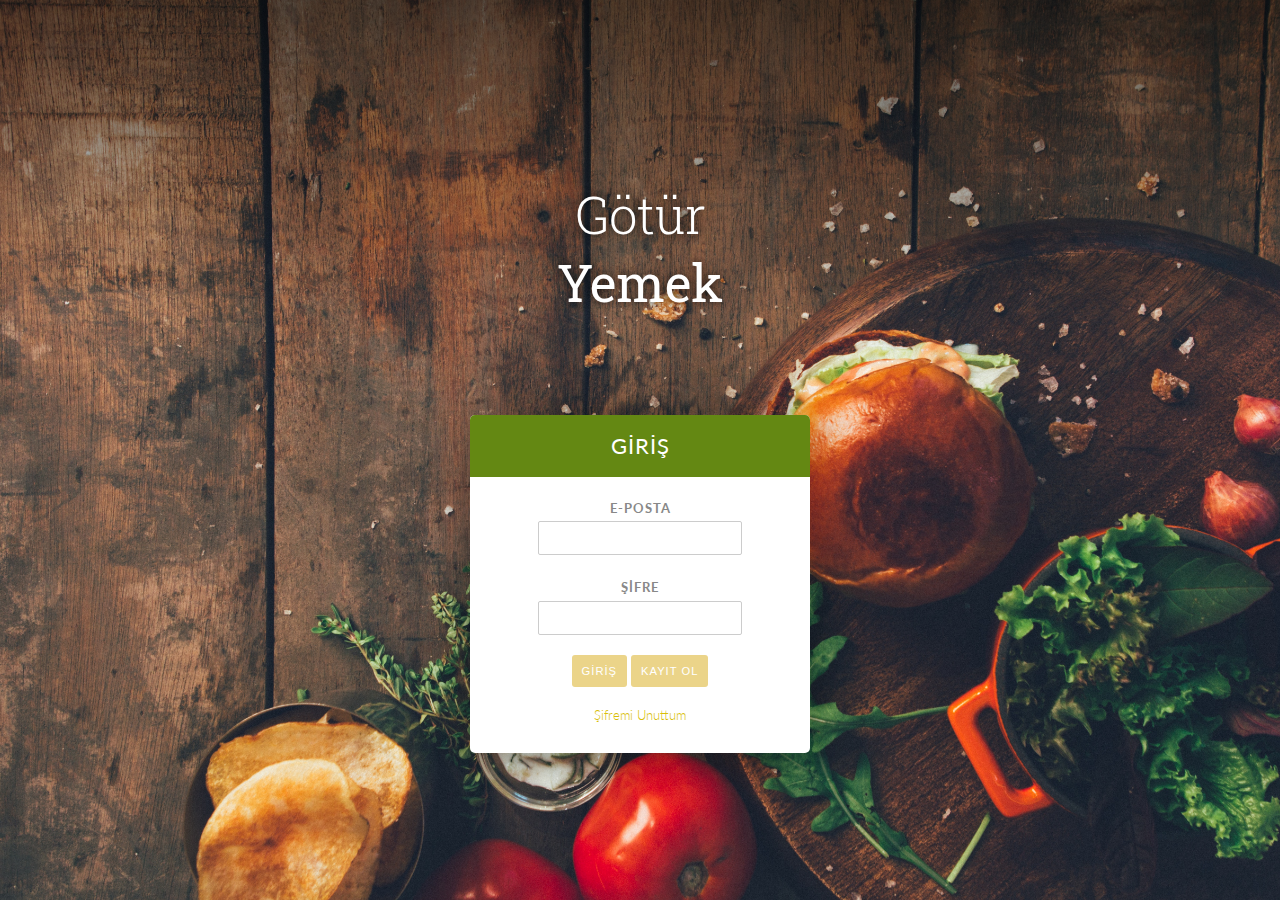
<file: yemek sipariş sitesi/login/index.html>
<!DOCTYPE html>
<html lang="tr">
  <head>
    <meta charset="utf-8" />
    <title>Götür Yemek</title>

    <!-- Google Fonts -->
    <link
      href="https://fonts.googleapis.com/css?family=Roboto+Slab:400,100,300,700|Lato:400,100,300,700,900"
      rel="stylesheet"
      type="text/css"
    />

    <link rel="stylesheet" href="css/animate.css" />
    <!-- Custom Stylesheet -->
    <link rel="stylesheet" href="css/style.css" />

    <script src="https://ajax.googleapis.com/ajax/libs/jquery/2.1.4/jquery.min.js"></script>
  </head>

  <body>
    <div class="container">
      <div class="top">
        <h1 id="title" class="hidden">
          <span id="logo">Götür <span>Yemek</span></span>
        </h1>
      </div>
      <div class="login-box animated fadeInUp">
        <div class="box-header">
          <h2>Giriş</h2>
        </div>
        <label for="Email">E-posta</label>
        <br />
        <input type="email" id="email" />
        <br />
        <label for="password">Şifre</label>
        <br />
        <input type="password" id="password" />
        <br />
        <button type="submit">Giriş</button>
        <a href="../kayıtol-götür/kayıt/index.html"
          ><button type="submit">Kayıt Ol</button></a
        >
        <br />
        <a href="#"><p class="small">Şifremi Unuttum</p></a>
      </div>
    </div>
  </body>

  <script>
    $(document).ready(function () {
      $("#logo").addClass("animated fadeInDown");
      $("input:text:visible:first").focus();
    });
    $("#username").focus(function () {
      $('label[for="username"]').addClass("selected");
    });
    $("#username").blur(function () {
      $('label[for="username"]').removeClass("selected");
    });
    $("#password").focus(function () {
      $('label[for="password"]').addClass("selected");
    });
    $("#password").blur(function () {
      $('label[for="password"]').removeClass("selected");
    });
  </script>
</html>
</file>
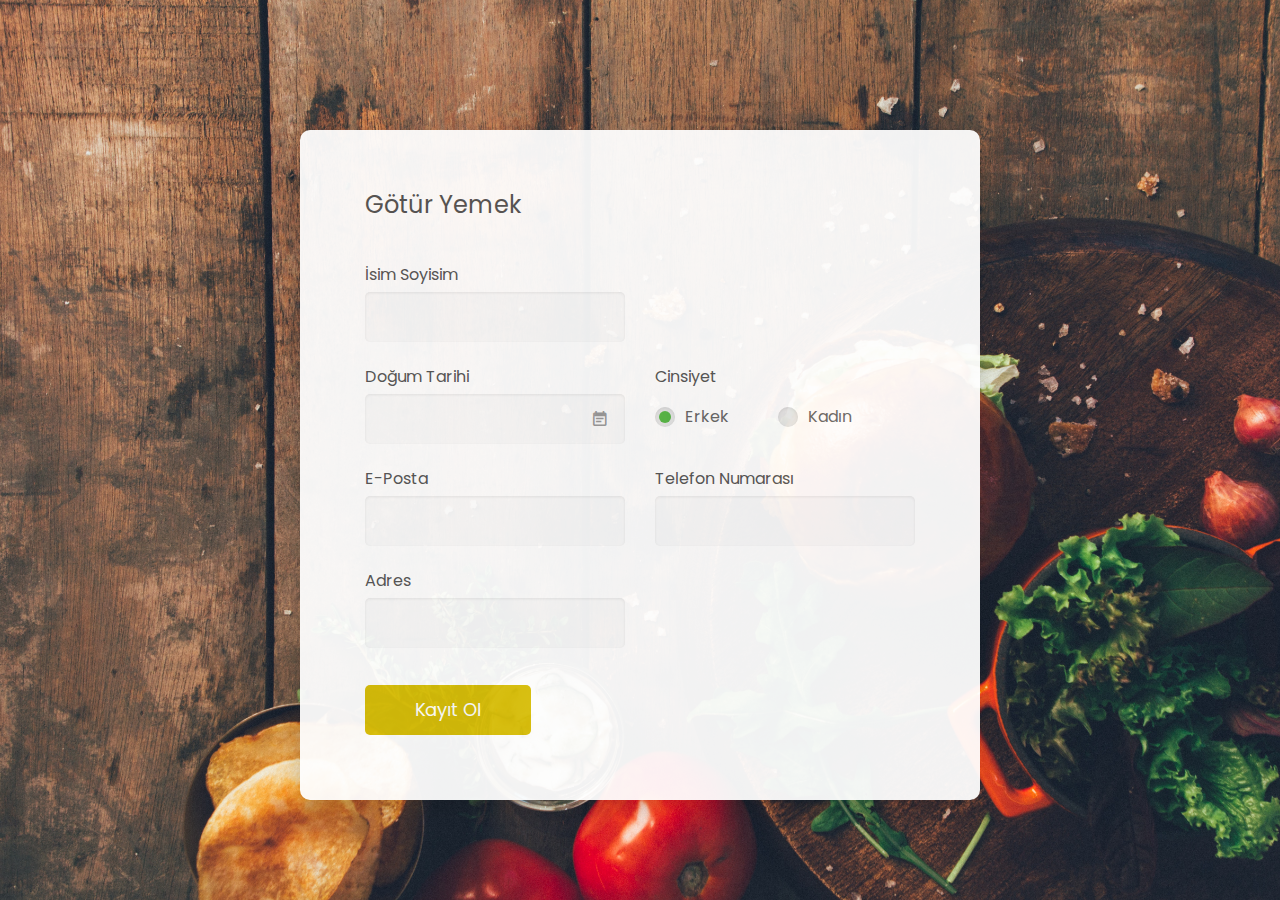
<file: yemek sipariş sitesi/kayıtol-götür/kayıt/index.html>
<!DOCTYPE html>
<html lang="tr">
  <head>
    <!-- Required meta tags-->
    <meta charset="UTF-8" />
    <meta
      name="viewport"
      content="width=device-width, initial-scale=1, shrink-to-fit=no"
    />

    <!-- Title Page-->
    <title>Götür Yemek</title>

    <!-- Icons font CSS-->
    <link
      href="vendor/mdi-font/css/material-design-iconic-font.min.css"
      rel="stylesheet"
      media="all"
    />
    <link
      href="vendor/font-awesome-4.7/css/font-awesome.min.css"
      rel="stylesheet"
      media="all"
    />
    <!-- Font special for pages-->
    <link
      href="https://fonts.googleapis.com/css?family=Poppins:100,100i,200,200i,300,300i,400,400i,500,500i,600,600i,700,700i,800,800i,900,900i"
      rel="stylesheet"
    />

    <!-- Vendor CSS-->
    <link href="vendor/select2/select2.min.css" rel="stylesheet" media="all" />
    <link
      href="vendor/datepicker/daterangepicker.css"
      rel="stylesheet"
      media="all"
    />

    <!-- Main CSS-->
    <link href="css/main.css" rel="stylesheet" media="all" />
  </head>

  <body>
    <div class="page-wrapper bg-gra-02 p-t-130 p-b-100 font-poppins">
      <div class="wrapper wrapper--w680">
        <div class="card card-4">
          <div class="card-body">
            <h2 class="title">Götür Yemek</h2>
            <form method="POST">
              <div class="row row-space">
                <div class="col-2">
                  <div class="input-group">
                    <label class="label">İsim Soyisim</label>
                    <input
                      class="input--style-4"
                      type="text"
                      name="first_name"
                    />
                  </div>
                </div>
              </div>
              <div class="row row-space">
                <div class="col-2">
                  <div class="input-group">
                    <label class="label">Doğum Tarihi</label>
                    <div class="input-group-icon">
                      <input
                        class="input--style-4 js-datepicker"
                        type="text"
                        name="birthday"
                      />
                      <i
                        class="zmdi zmdi-calendar-note input-icon js-btn-calendar"
                      ></i>
                    </div>
                  </div>
                </div>
                <div class="col-2">
                  <div class="input-group">
                    <label class="label">Cinsiyet</label>
                    <div class="p-t-10">
                      <label class="radio-container m-r-45"
                        >Erkek
                        <input type="radio" checked="checked" name="gender" />
                        <span class="checkmark"></span>
                      </label>
                      <label class="radio-container"
                        >Kadın
                        <input type="radio" name="gender" />
                        <span class="checkmark"></span>
                      </label>
                    </div>
                  </div>
                </div>
              </div>
              <div class="row row-space">
                <div class="col-2">
                  <div class="input-group">
                    <label class="label">E-posta</label>
                    <input class="input--style-4" type="email" name="email" />
                  </div>
                </div>
                <div class="col-2">
                  <div class="input-group">
                    <label class="label">Telefon Numarası</label>
                    <input class="input--style-4" type="text" name="phone" />
                  </div>
                </div>
              </div>

              <div class="row row-space">
                <div class="col-2">
                  <div class="input-group">
                    <label class="label">Adres</label>
                    <input
                      class="input--style-4"
                      type="adress"
                      name="first_name"
                    />
                  </div>
                </div>
              </div>

              <div class="p-t-15">
                <button class="btn btn--radius-2 btn--blue" type="submit">
                  Kayıt Ol
                </button>
              </div>
            </form>
          </div>
        </div>
      </div>
    </div>

    <!-- Jquery JS-->
    <script src="vendor/jquery/jquery.min.js"></script>
    <!-- Vendor JS-->
    <script src="vendor/select2/select2.min.js"></script>
    <script src="vendor/datepicker/moment.min.js"></script>
    <script src="vendor/datepicker/daterangepicker.js"></script>

    <!-- Main JS-->
    <script src="js/global.js"></script>
  </body>
  <!-- This templates was made by Colorlib (https://colorlib.com) -->
</html>
<!-- end document-->
</file>
<file: yemek sipariş sitesi/login/css/style.css>
body {
  background: url("../images/bg.jpg") no-repeat center center fixed;
  background-size: cover;
  font-size: 16px;
  font-family: "Lato", sans-serif;
  font-weight: 300;
  margin: 0;
  color: #d8be07;
}

/* Typography */
h1#title {
  font-family: "Roboto Slab", serif;
  font-weight: 300;
  font-size: 3.2em;
  color: white;
  text-shadow: 0 0 10px rgba(0, 0, 0, 0.8);
  margin: 0 auto;
  padding-top: 180px;
  max-width: 300px;
  text-align: center;
  position: relative;
  top: 0px;
}

h1#title span span {
  font-weight: 400;
}

h2 {
  text-transform: uppercase;
  color: white;
  font-weight: 400;
  letter-spacing: 1px;
  font-size: 1.4em;
  line-height: 2.8em;
}

a {
  text-decoration: none;
  color: #d8be07;
}

a:hover {
  color: #aeaeae;
}

p.small {
  font-size: 0.8em;
  margin: 20px 0 0;
}

/* Layout */
.container {
  margin: 0;
}

.top {
  margin: 0;
  padding: 0;
  width: 100%;
  background: -moz-linear-gradient(
    top,
    rgba(156, 40, 40, 0.6) 0%,
    rgba(0, 0, 0, 0) 100%
  ); /* FF3.6-15 */
  background: -webkit-linear-gradient(
    top,
    rgba(0, 0, 0, 0.6) 0%,
    rgba(0, 0, 0, 0) 100%
  ); /* Chrome10-25,Safari5.1-6 */
  background: linear-gradient(
    to bottom,
    rgba(0, 0, 0, 0.6) 0%,
    rgba(0, 0, 0, 0) 100%
  ); /* W3C, IE10+, FF16+, Chrome26+, Opera12+, Safari7+ */
  filter: progid:DXImageTransform.Microsoft.gradient( startColorstr='#99000000', endColorstr='#00000000',GradientType=0 ); /* IE6-9 */
}

.login-box {
  background-color: white;
  max-width: 340px;
  margin: 0 auto;
  position: relative;
  top: 80px;
  padding-bottom: 30px;
  border-radius: 5px;
  box-shadow: 0 5px 50px rgba(0, 0, 0, 0.4);
  text-align: center;
}

.login-box .box-header {
  background-color: #648813;
  margin-top: 0;
  border-radius: 5px 5px 0 0;
}

.login-box .box-header:hover {
  background-color: #d8be07;
  transition: 0.5s;
}

.login-box label {
  font-weight: 700;
  font-size: 0.8em;
  color: #888;
  letter-spacing: 1px;
  text-transform: uppercase;
  line-height: 2em;
}

.login-box input {
  margin-bottom: 20px;
  padding: 8px;
  border: 1px solid #ccc;
  border-radius: 2px;
  font-size: 0.9em;
  color: #888;
}

.login-box input:focus {
  outline: none;
  border-color: #665851;
  transition: 0.5s;
  color: #665851;
}

.login-box button {
  margin-top: 0px;
  border: 0;
  border-radius: 2px;
  color: white;
  padding: 10px;
  text-transform: uppercase;
  font-weight: 400;
  font-size: 0.7em;
  letter-spacing: 1px;
  background-color: #ebd489;
  cursor: pointer;
  outline: none;
  border-radius: 3px;
}

.login-box button:hover {
  opacity: 0.7;
  transition: 0.5s;
  background-color: #648813;
  letter-spacing: 3px;
  border-radius: 15px;
  transition: 0.5s;
}

.login-box button:hover {
  opacity: 0.7;
  transition: 0.5s;
}

.selected {
  color: #665851 !important;
  transition: 0.5s;
}

/* Animation Delay */
#logo {
  -webkit-animation-duration: 1s;
  -webkit-animation-delay: 2s;
}

.login-box {
  -webkit-animation-duration: 1s;
  -webkit-animation-delay: 1s;
}
</file>
<file: yemek sipariş sitesi/kayıtol-götür/kayıt/vendor/datepicker/daterangepicker.css>
.daterangepicker {
  position: absolute;
  color: inherit;
  background-color: #fff;
  border-radius: 4px;
  width: 278px;
  padding: 4px;
  margin-top: 1px;
  top: 100px;
  left: 20px;
  /* Calendars */ }
  .daterangepicker:before, .daterangepicker:after {
    position: absolute;
    display: inline-block;
    border-bottom-color: rgba(0, 0, 0, 0.2);
    content: ''; }
  .daterangepicker:before {
    top: -7px;
    border-right: 7px solid transparent;
    border-left: 7px solid transparent;
    border-bottom: 7px solid #ccc; }
  .daterangepicker:after {
    top: -6px;
    border-right: 6px solid transparent;
    border-bottom: 6px solid #fff;
    border-left: 6px solid transparent; }
  .daterangepicker.opensleft:before {
    right: 9px; }
  .daterangepicker.opensleft:after {
    right: 10px; }
  .daterangepicker.openscenter:before {
    left: 0;
    right: 0;
    width: 0;
    margin-left: auto;
    margin-right: auto; }
  .daterangepicker.openscenter:after {
    left: 0;
    right: 0;
    width: 0;
    margin-left: auto;
    margin-right: auto; }
  .daterangepicker.opensright:before {
    left: 9px; }
  .daterangepicker.opensright:after {
    left: 10px; }
  .daterangepicker.dropup {
    margin-top: -5px; }
    .daterangepicker.dropup:before {
      top: initial;
      bottom: -7px;
      border-bottom: initial;
      border-top: 7px solid #ccc; }
    .daterangepicker.dropup:after {
      top: initial;
      bottom: -6px;
      border-bottom: initial;
      border-top: 6px solid #fff; }
  .daterangepicker.dropdown-menu {
    max-width: none;
    z-index: 3001; }
  .daterangepicker.single .ranges, .daterangepicker.single .calendar {
    float: none; }
  .daterangepicker.show-calendar .calendar {
    display: block; }
  .daterangepicker .calendar {
    display: none;
    max-width: 270px;
    margin: 4px; }
    .daterangepicker .calendar.single .calendar-table {
      border: none; }
    .daterangepicker .calendar th, .daterangepicker .calendar td {
      white-space: nowrap;
      text-align: center;
      min-width: 32px; }
  .daterangepicker .calendar-table {
    border: 1px solid #fff;
    padding: 4px;
    border-radius: 4px;
    background-color: #fff; }
  .daterangepicker table {
    width: 100%;
    margin: 0; }
  .daterangepicker td, .daterangepicker th {
    text-align: center;
    width: 20px;
    height: 20px;
    border-radius: 4px;
    border: 1px solid transparent;
    white-space: nowrap;
    cursor: pointer; }
    .daterangepicker td.available:hover, .daterangepicker th.available:hover {
      background-color: #eee;
      border-color: transparent;
      color: inherit; }
    .daterangepicker td.week, .daterangepicker th.week {
      font-size: 80%;
      color: #ccc; }
  .daterangepicker td.off, .daterangepicker td.off.in-range, .daterangepicker td.off.start-date, .daterangepicker td.off.end-date {
    background-color: #fff;
    border-color: transparent;
    color: #999; }
  .daterangepicker td.in-range {
    background-color: #ebf4f8;
    border-color: transparent;
    color: #000;
    border-radius: 0; }
  .daterangepicker td.start-date {
    border-radius: 4px 0 0 4px; }
  .daterangepicker td.end-date {
    border-radius: 0 4px 4px 0; }
  .daterangepicker td.start-date.end-date {
    border-radius: 4px; }
  .daterangepicker td.active, .daterangepicker td.active:hover {
    background-color: #357ebd;
    border-color: transparent;
    color: #fff; }
  .daterangepicker th.month {
    width: auto; }
  .daterangepicker td.disabled, .daterangepicker option.disabled {
    color: #999;
    cursor: not-allowed;
    text-decoration: line-through; }
  .daterangepicker select.monthselect, .daterangepicker select.yearselect {
    font-size: 12px;
    padding: 1px;
    height: auto;
    margin: 0;
    cursor: default; }
  .daterangepicker select.monthselect {
    margin-right: 2%;
    width: 56%; }
  .daterangepicker select.yearselect {
    width: 40%; }
  .daterangepicker select.hourselect, .daterangepicker select.minuteselect, .daterangepicker select.secondselect, .daterangepicker select.ampmselect {
    width: 50px;
    margin-bottom: 0; }
  .daterangepicker .input-mini {
    border: 1px solid #ccc;
    border-radius: 4px;
    color: #555;
    height: 30px;
    line-height: 30px;
    display: block;
    vertical-align: middle;
    margin: 0 0 5px 0;
    padding: 0 6px 0 28px;
    width: 100%; }
    .daterangepicker .input-mini.active {
      border: 1px solid #08c;
      border-radius: 4px; }
  .daterangepicker .daterangepicker_input {
    position: relative; }
    .daterangepicker .daterangepicker_input i {
      position: absolute;
      left: 8px;
      top: 8px; }
  .daterangepicker.rtl .input-mini {
    padding-right: 28px;
    padding-left: 6px; }
  .daterangepicker.rtl .daterangepicker_input i {
    left: auto;
    right: 8px; }
  .daterangepicker .calendar-time {
    text-align: center;
    margin: 5px auto;
    line-height: 30px;
    position: relative;
    padding-left: 28px; }
    .daterangepicker .calendar-time select.disabled {
      color: #ccc;
      cursor: not-allowed; }

.ranges {
  font-size: 11px;
  float: none;
  margin: 4px;
  text-align: left; }
  .ranges ul {
    list-style: none;
    margin: 0 auto;
    padding: 0;
    width: 100%; }
  .ranges li {
    font-size: 13px;
    background-color: #f5f5f5;
    border: 1px solid #f5f5f5;
    border-radius: 4px;
    color: #08c;
    padding: 3px 12px;
    margin-bottom: 8px;
    cursor: pointer; }
    .ranges li:hover {
      background-color: #08c;
      border: 1px solid #08c;
      color: #fff; }
    .ranges li.active {
      background-color: #08c;
      border: 1px solid #08c;
      color: #fff; }

/*  Larger Screen Styling */
@media (min-width: 564px) {
  .daterangepicker {
    width: auto; }
    .daterangepicker .ranges ul {
      width: 160px; }
    .daterangepicker.single .ranges ul {
      width: 100%; }
    .daterangepicker.single .calendar.left {
      clear: none; }
    .daterangepicker.single.ltr .ranges, .daterangepicker.single.ltr .calendar {
      float: left; }
    .daterangepicker.single.rtl .ranges, .daterangepicker.single.rtl .calendar {
      float: right; }
    .daterangepicker.ltr {
      direction: ltr;
      text-align: left; }
      .daterangepicker.ltr .calendar.left {
        clear: left;
        margin-right: 0; }
        .daterangepicker.ltr .calendar.left .calendar-table {
          border-right: none;
          border-top-right-radius: 0;
          border-bottom-right-radius: 0; }
      .daterangepicker.ltr .calendar.right {
        margin-left: 0; }
        .daterangepicker.ltr .calendar.right .calendar-table {
          border-left: none;
          border-top-left-radius: 0;
          border-bottom-left-radius: 0; }
      .daterangepicker.ltr .left .daterangepicker_input {
        padding-right: 12px; }
      .daterangepicker.ltr .calendar.left .calendar-table {
        padding-right: 12px; }
      .daterangepicker.ltr .ranges, .daterangepicker.ltr .calendar {
        float: left; }
    .daterangepicker.rtl {
      direction: rtl;
      text-align: right; }
      .daterangepicker.rtl .calendar.left {
        clear: right;
        margin-left: 0; }
        .daterangepicker.rtl .calendar.left .calendar-table {
          border-left: none;
          border-top-left-radius: 0;
          border-bottom-left-radius: 0; }
      .daterangepicker.rtl .calendar.right {
        margin-right: 0; }
        .daterangepicker.rtl .calendar.right .calendar-table {
          border-right: none;
          border-top-right-radius: 0;
          border-bottom-right-radius: 0; }
      .daterangepicker.rtl .left .daterangepicker_input {
        padding-left: 12px; }
      .daterangepicker.rtl .calendar.left .calendar-table {
        padding-left: 12px; }
      .daterangepicker.rtl .ranges, .daterangepicker.rtl .calendar {
        text-align: right;
        float: right; } }
@media (min-width: 730px) {
  .daterangepicker .ranges {
    width: auto; }
  .daterangepicker.ltr .ranges {
    float: left; }
  .daterangepicker.rtl .ranges {
    float: right; }
  .daterangepicker .calendar.left {
    clear: none !important; } }
</file>
<file: yemek sipariş sitesi/kayıtol-götür/kayıt/css/main.css>
/* ==========================================================================
   #FONT
   ========================================================================== */
.font-robo {
  font-family: "Roboto", "Arial", "Helvetica Neue", sans-serif;
}

.font-poppins {
  font-family: "Poppins", "Arial", "Helvetica Neue", sans-serif;
}

/* ==========================================================================
   #GRID
   ========================================================================== */
.row {
  display: -webkit-box;
  display: -webkit-flex;
  display: -moz-box;
  display: -ms-flexbox;
  display: flex;
  -webkit-flex-wrap: wrap;
  -ms-flex-wrap: wrap;
  flex-wrap: wrap;
}

.row-space {
  -webkit-box-pack: justify;
  -webkit-justify-content: space-between;
  -moz-box-pack: justify;
  -ms-flex-pack: justify;
  justify-content: space-between;
}

.col-2 {
  width: -webkit-calc((100% - 30px) / 2);
  width: -moz-calc((100% - 30px) / 2);
  width: calc((100% - 30px) / 2);
}

@media (max-width: 767px) {
  .col-2 {
    width: 100%;
  }
}

/* ==========================================================================
   #BOX-SIZING
   ========================================================================== */
/**
 * More sensible default box-sizing:
 * css-tricks.com/inheriting-box-sizing-probably-slightly-better-best-practice
 */
html {
  -webkit-box-sizing: border-box;
  -moz-box-sizing: border-box;
  box-sizing: border-box;
}

* {
  padding: 0;
  margin: 0;
}

*,
*:before,
*:after {
  -webkit-box-sizing: inherit;
  -moz-box-sizing: inherit;
  box-sizing: inherit;
}

/* ==========================================================================
   #RESET
   ========================================================================== */
/**
 * A very simple reset that sits on top of Normalize.css.
 */
body,
h1,
h2,
h3,
h4,
h5,
h6,
blockquote,
p,
pre,
dl,
dd,
ol,
ul,
figure,
hr,
fieldset,
legend {
  margin: 0;
  padding: 0;
}

/**
 * Remove trailing margins from nested lists.
 */
li > ol,
li > ul {
  margin-bottom: 0;
}

/**
 * Remove default table spacing.
 */
table {
  border-collapse: collapse;
  border-spacing: 0;
}

/**
 * 1. Reset Chrome and Firefox behaviour which sets a `min-width: min-content;`
 *    on fieldsets.
 */
fieldset {
  min-width: 0;
  /* [1] */
  border: 0;
}

button {
  outline: none;
  background: none;
  border: none;
}

/* ==========================================================================
   #PAGE WRAPPER
   ========================================================================== */
.page-wrapper {
  min-height: 100vh;
}

body {
  font-family: "Poppins", "Arial", "Helvetica Neue", sans-serif;
  font-weight: 400;
  font-size: 14px;
}

h1,
h2,
h3,
h4,
h5,
h6 {
  font-weight: 400;
}

h1 {
  font-size: 36px;
}

h2 {
  font-size: 30px;
}

h3 {
  font-size: 24px;
}

h4 {
  font-size: 18px;
}

h5 {
  font-size: 15px;
}

h6 {
  font-size: 13px;
}

/* ==========================================================================
   #BACKGROUND
   ========================================================================== */

body {
  background: url(../vendor/img/bg.jpg);
  background-size: cover;
  background-position-x: center;
  background-repeat: no-repeat;
  opacity: 0.94;
}

/* ==========================================================================
   #SPACING
   ========================================================================== */
.p-t-100 {
  padding-top: 100px;
}

.p-t-130 {
  padding-top: 130px;
}

.p-t-180 {
  padding-top: 180px;
}

.p-t-20 {
  padding-top: 20px;
}

.p-t-15 {
  padding-top: 15px;
}

.p-t-10 {
  padding-top: 10px;
}

.p-t-30 {
  padding-top: 30px;
}

.p-b-100 {
  padding-bottom: 100px;
}

.m-r-45 {
  margin-right: 45px;
}

/* ==========================================================================
   #WRAPPER
   ========================================================================== */
.wrapper {
  margin: 0 auto;
}

.wrapper--w960 {
  max-width: 960px;
}

.wrapper--w780 {
  max-width: 780px;
}

.wrapper--w680 {
  max-width: 680px;
}

/* ==========================================================================
   #BUTTON
   ========================================================================== */
.btn {
  display: inline-block;
  line-height: 50px;
  padding: 0 50px;
  -webkit-transition: all 0.4s ease;
  -o-transition: all 0.4s ease;
  -moz-transition: all 0.4s ease;
  transition: all 0.4s ease;
  cursor: pointer;
  font-size: 18px;
  color: #fff;
  font-family: "Poppins", "Arial", "Helvetica Neue", sans-serif;
}

.btn--radius {
  border-radius: 50px;
}

.btn--radius-2 {
  -webkit-border-radius: 5px;
  -moz-border-radius: 5px;
  border-radius: 5px;
}

.btn--pill {
  -webkit-border-radius: 20px;
  -moz-border-radius: 20px;
  border-radius: 20px;
}

.btn--green {
  background: #57b846;
}

.btn--green:hover {
  background: #121212;
}

.btn--blue {
  background: #d8be07;
}

.btn--blue:hover {
  background: #648813;
}

/* ==========================================================================
   #DATE PICKER
   ========================================================================== */
td.active {
  background-color: #2c6ed5;
}

input[type="date" i] {
  padding: 14px;
}

.table-condensed td,
.table-condensed th {
  font-size: 14px;
  font-family: "Roboto", "Arial", "Helvetica Neue", sans-serif;
  font-weight: 400;
}

.daterangepicker td {
  width: 40px;
  height: 30px;
}

.daterangepicker {
  border: none;
  -webkit-box-shadow: 0px 8px 20px 0px rgba(0, 0, 0, 0.15);
  -moz-box-shadow: 0px 8px 20px 0px rgba(0, 0, 0, 0.15);
  box-shadow: 0px 8px 20px 0px rgba(0, 0, 0, 0.15);
  display: none;
  border: 1px solid #e0e0e0;
  margin-top: 5px;
}

.daterangepicker::after,
.daterangepicker::before {
  display: none;
}

.daterangepicker thead tr th {
  padding: 10px 0;
}

.daterangepicker .table-condensed th select {
  border: 1px solid #ccc;
  -webkit-border-radius: 3px;
  -moz-border-radius: 3px;
  border-radius: 3px;
  font-size: 14px;
  padding: 5px;
  outline: none;
}

/* ==========================================================================
   #FORM
   ========================================================================== */
input {
  outline: none;
  margin: 0;
  border: none;
  -webkit-box-shadow: none;
  -moz-box-shadow: none;
  box-shadow: none;
  width: 100%;
  font-size: 14px;
  font-family: inherit;
}

.input--style-4 {
  line-height: 50px;
  background: #fafafa;
  -webkit-box-shadow: inset 0px 1px 3px 0px rgba(0, 0, 0, 0.08);
  -moz-box-shadow: inset 0px 1px 3px 0px rgba(0, 0, 0, 0.08);
  box-shadow: inset 0px 1px 3px 0px rgba(0, 0, 0, 0.08);
  -webkit-border-radius: 5px;
  -moz-border-radius: 5px;
  border-radius: 5px;
  padding: 0 20px;
  font-size: 16px;
  color: #666;
  -webkit-transition: all 0.4s ease;
  -o-transition: all 0.4s ease;
  -moz-transition: all 0.4s ease;
  transition: all 0.4s ease;
}

.input--style-4::-webkit-input-placeholder {
  /* WebKit, Blink, Edge */
  color: #666;
}

.input--style-4:-moz-placeholder {
  /* Mozilla Firefox 4 to 18 */
  color: #666;
  opacity: 1;
}

.input--style-4::-moz-placeholder {
  /* Mozilla Firefox 19+ */
  color: #666;
  opacity: 1;
}

.input--style-4:-ms-input-placeholder {
  /* Internet Explorer 10-11 */
  color: #666;
}

.input--style-4:-ms-input-placeholder {
  /* Microsoft Edge */
  color: #666;
}

.label {
  font-size: 16px;
  color: #555;
  text-transform: capitalize;
  display: block;
  margin-bottom: 5px;
}

.radio-container {
  display: inline-block;
  position: relative;
  padding-left: 30px;
  cursor: pointer;
  font-size: 16px;
  color: #666;
  -webkit-user-select: none;
  -moz-user-select: none;
  -ms-user-select: none;
  user-select: none;
}

.radio-container input {
  position: absolute;
  opacity: 0;
  cursor: pointer;
}

.radio-container input:checked ~ .checkmark {
  background-color: #e5e5e5;
}

.radio-container input:checked ~ .checkmark:after {
  display: block;
}

.radio-container .checkmark:after {
  top: 50%;
  left: 50%;
  -webkit-transform: translate(-50%, -50%);
  -moz-transform: translate(-50%, -50%);
  -ms-transform: translate(-50%, -50%);
  -o-transform: translate(-50%, -50%);
  transform: translate(-50%, -50%);
  width: 12px;
  height: 12px;
  -webkit-border-radius: 50%;
  -moz-border-radius: 50%;
  border-radius: 50%;
  background: #57b846;
}

.checkmark {
  position: absolute;
  top: 50%;
  -webkit-transform: translateY(-50%);
  -moz-transform: translateY(-50%);
  -ms-transform: translateY(-50%);
  -o-transform: translateY(-50%);
  transform: translateY(-50%);
  left: 0;
  height: 20px;
  width: 20px;
  background-color: #e5e5e5;
  -webkit-border-radius: 50%;
  -moz-border-radius: 50%;
  border-radius: 50%;
  -webkit-box-shadow: inset 0px 1px 3px 0px rgba(0, 0, 0, 0.08);
  -moz-box-shadow: inset 0px 1px 3px 0px rgba(0, 0, 0, 0.08);
  box-shadow: inset 0px 1px 3px 0px rgba(0, 0, 0, 0.08);
}

.checkmark:after {
  content: "";
  position: absolute;
  display: none;
}

.input-group {
  position: relative;
  margin-bottom: 22px;
}

.input-group-icon {
  position: relative;
}

.input-icon {
  position: absolute;
  font-size: 18px;
  color: #999;
  right: 18px;
  top: 50%;
  -webkit-transform: translateY(-50%);
  -moz-transform: translateY(-50%);
  -ms-transform: translateY(-50%);
  -o-transform: translateY(-50%);
  transform: translateY(-50%);
  cursor: pointer;
}

/* ==========================================================================
   #SELECT2
   ========================================================================== */
.select--no-search .select2-search {
  display: none !important;
}

.rs-select2 .select2-container {
  width: 100% !important;
  outline: none;
  background: #fafafa;
  -webkit-box-shadow: inset 0px 1px 3px 0px rgba(0, 0, 0, 0.08);
  -moz-box-shadow: inset 0px 1px 3px 0px rgba(0, 0, 0, 0.08);
  box-shadow: inset 0px 1px 3px 0px rgba(0, 0, 0, 0.08);
  -webkit-border-radius: 5px;
  -moz-border-radius: 5px;
  border-radius: 5px;
}

.rs-select2 .select2-container .select2-selection--single {
  outline: none;
  border: none;
  height: 50px;
  background: transparent;
}

.rs-select2
  .select2-container
  .select2-selection--single
  .select2-selection__rendered {
  line-height: 50px;
  padding-left: 0;
  color: #555;
  font-size: 16px;
  font-family: inherit;
  padding-left: 22px;
  padding-right: 50px;
}

.rs-select2
  .select2-container
  .select2-selection--single
  .select2-selection__arrow {
  height: 50px;
  right: 20px;
  display: -webkit-box;
  display: -webkit-flex;
  display: -moz-box;
  display: -ms-flexbox;
  display: flex;
  -webkit-box-pack: center;
  -webkit-justify-content: center;
  -moz-box-pack: center;
  -ms-flex-pack: center;
  justify-content: center;
  -webkit-box-align: center;
  -webkit-align-items: center;
  -moz-box-align: center;
  -ms-flex-align: center;
  align-items: center;
}

.rs-select2
  .select2-container
  .select2-selection--single
  .select2-selection__arrow
  b {
  display: none;
}

.rs-select2
  .select2-container
  .select2-selection--single
  .select2-selection__arrow:after {
  font-family: "Material-Design-Iconic-Font";
  content: "\f2f9";
  font-size: 24px;
  color: #999;
  -webkit-transition: all 0.4s ease;
  -o-transition: all 0.4s ease;
  -moz-transition: all 0.4s ease;
  transition: all 0.4s ease;
}

.rs-select2
  .select2-container.select2-container--open
  .select2-selection--single
  .select2-selection__arrow::after {
  -webkit-transform: rotate(-180deg);
  -moz-transform: rotate(-180deg);
  -ms-transform: rotate(-180deg);
  -o-transform: rotate(-180deg);
  transform: rotate(-180deg);
}

.select2-container--open .select2-dropdown--below {
  border: none;
  -webkit-border-radius: 3px;
  -moz-border-radius: 3px;
  border-radius: 3px;
  -webkit-box-shadow: 0px 8px 20px 0px rgba(0, 0, 0, 0.15);
  -moz-box-shadow: 0px 8px 20px 0px rgba(0, 0, 0, 0.15);
  box-shadow: 0px 8px 20px 0px rgba(0, 0, 0, 0.15);
  border: 1px solid #e0e0e0;
  margin-top: 5px;
  overflow: hidden;
}

.select2-container--default .select2-results__option {
  padding-left: 22px;
}

/* ==========================================================================
   #TITLE
   ========================================================================== */
.title {
  font-size: 24px;
  color: #525252;
  font-weight: 400;
  margin-bottom: 40px;
}

/* ==========================================================================
   #CARD
   ========================================================================== */
.card {
  -webkit-border-radius: 3px;
  -moz-border-radius: 3px;
  border-radius: 3px;
  background: #fff;
}

.card-4 {
  background: #fff;
  -webkit-border-radius: 10px;
  -moz-border-radius: 10px;
  border-radius: 10px;
  -webkit-box-shadow: 0px 8px 20px 0px rgba(0, 0, 0, 0.15);
  -moz-box-shadow: 0px 8px 20px 0px rgba(0, 0, 0, 0.15);
  box-shadow: 0px 8px 20px 0px rgba(0, 0, 0, 0.15);
}

.card-4 .card-body {
  padding: 57px 65px;
  padding-bottom: 65px;
}

@media (max-width: 767px) {
  .card-4 .card-body {
    padding: 50px 40px;
  }
}
</file>
<file: yemek sipariş sitesi/kayıtol-götür/kayıt/vendor/mdi-font/css/material-design-iconic-font.min.css>
@font-face{font-family:Material-Design-Iconic-Font;src:url(../fonts/Material-Design-Iconic-Font.woff2?v=2.2.0) format('woff2'),url(../fonts/Material-Design-Iconic-Font.woff?v=2.2.0) format('woff'),url(../fonts/Material-Design-Iconic-Font.ttf?v=2.2.0) format('truetype')}.zmdi{display:inline-block;font:normal normal normal 14px/1 'Material-Design-Iconic-Font';font-size:inherit;text-rendering:auto;-webkit-font-smoothing:antialiased;-moz-osx-font-smoothing:grayscale}.zmdi-hc-lg{font-size:1.33333333em;line-height:.75em;vertical-align:-15%}.zmdi-hc-2x{font-size:2em}.zmdi-hc-3x{font-size:3em}.zmdi-hc-4x{font-size:4em}.zmdi-hc-5x{font-size:5em}.zmdi-hc-fw{width:1.28571429em;text-align:center}.zmdi-hc-ul{padding-left:0;margin-left:2.14285714em;list-style-type:none}.zmdi-hc-ul>li{position:relative}.zmdi-hc-li{position:absolute;left:-2.14285714em;width:2.14285714em;top:.14285714em;text-align:center}.zmdi-hc-li.zmdi-hc-lg{left:-1.85714286em}.zmdi-hc-border{padding:.1em .25em;border:solid .1em #9e9e9e;border-radius:2px}.zmdi-hc-border-circle{padding:.1em .25em;border:solid .1em #9e9e9e;border-radius:50%}.zmdi.pull-left{float:left;margin-right:.15em}.zmdi.pull-right{float:right;margin-left:.15em}.zmdi-hc-spin{-webkit-animation:zmdi-spin 1.5s infinite linear;animation:zmdi-spin 1.5s infinite linear}.zmdi-hc-spin-reverse{-webkit-animation:zmdi-spin-reverse 1.5s infinite linear;animation:zmdi-spin-reverse 1.5s infinite linear}@-webkit-keyframes zmdi-spin{0%{-webkit-transform:rotate(0deg);transform:rotate(0deg)}100%{-webkit-transform:rotate(359deg);transform:rotate(359deg)}}@keyframes zmdi-spin{0%{-webkit-transform:rotate(0deg);transform:rotate(0deg)}100%{-webkit-transform:rotate(359deg);transform:rotate(359deg)}}@-webkit-keyframes zmdi-spin-reverse{0%{-webkit-transform:rotate(0deg);transform:rotate(0deg)}100%{-webkit-transform:rotate(-359deg);transform:rotate(-359deg)}}@keyframes zmdi-spin-reverse{0%{-webkit-transform:rotate(0deg);transform:rotate(0deg)}100%{-webkit-transform:rotate(-359deg);transform:rotate(-359deg)}}.zmdi-hc-rotate-90{-webkit-transform:rotate(90deg);-ms-transform:rotate(90deg);transform:rotate(90deg)}.zmdi-hc-rotate-180{-webkit-transform:rotate(180deg);-ms-transform:rotate(180deg);transform:rotate(180deg)}.zmdi-hc-rotate-270{-webkit-transform:rotate(270deg);-ms-transform:rotate(270deg);transform:rotate(270deg)}.zmdi-hc-flip-horizontal{-webkit-transform:scale(-1,1);-ms-transform:scale(-1,1);transform:scale(-1,1)}.zmdi-hc-flip-vertical{-webkit-transform:scale(1,-1);-ms-transform:scale(1,-1);transform:scale(1,-1)}.zmdi-hc-stack{position:relative;display:inline-block;width:2em;height:2em;line-height:2em;vertical-align:middle}.zmdi-hc-stack-1x,.zmdi-hc-stack-2x{position:absolute;left:0;width:100%;text-align:center}.zmdi-hc-stack-1x{line-height:inherit}.zmdi-hc-stack-2x{font-size:2em}.zmdi-hc-inverse{color:#fff}.zmdi-3d-rotation:before{content:'\f101'}.zmdi-airplane-off:before{content:'\f102'}.zmdi-airplane:before{content:'\f103'}.zmdi-album:before{content:'\f104'}.zmdi-archive:before{content:'\f105'}.zmdi-assignment-account:before{content:'\f106'}.zmdi-assignment-alert:before{content:'\f107'}.zmdi-assignment-check:before{content:'\f108'}.zmdi-assignment-o:before{content:'\f109'}.zmdi-assignment-return:before{content:'\f10a'}.zmdi-assignment-returned:before{content:'\f10b'}.zmdi-assignment:before{content:'\f10c'}.zmdi-attachment-alt:before{content:'\f10d'}.zmdi-attachment:before{content:'\f10e'}.zmdi-audio:before{content:'\f10f'}.zmdi-badge-check:before{content:'\f110'}.zmdi-balance-wallet:before{content:'\f111'}.zmdi-balance:before{content:'\f112'}.zmdi-battery-alert:before{content:'\f113'}.zmdi-battery-flash:before{content:'\f114'}.zmdi-battery-unknown:before{content:'\f115'}.zmdi-battery:before{content:'\f116'}.zmdi-bike:before{content:'\f117'}.zmdi-block-alt:before{content:'\f118'}.zmdi-block:before{content:'\f119'}.zmdi-boat:before{content:'\f11a'}.zmdi-book-image:before{content:'\f11b'}.zmdi-book:before{content:'\f11c'}.zmdi-bookmark-outline:before{content:'\f11d'}.zmdi-bookmark:before{content:'\f11e'}.zmdi-brush:before{content:'\f11f'}.zmdi-bug:before{content:'\f120'}.zmdi-bus:before{content:'\f121'}.zmdi-cake:before{content:'\f122'}.zmdi-car-taxi:before{content:'\f123'}.zmdi-car-wash:before{content:'\f124'}.zmdi-car:before{content:'\f125'}.zmdi-card-giftcard:before{content:'\f126'}.zmdi-card-membership:before{content:'\f127'}.zmdi-card-travel:before{content:'\f128'}.zmdi-card:before{content:'\f129'}.zmdi-case-check:before{content:'\f12a'}.zmdi-case-download:before{content:'\f12b'}.zmdi-case-play:before{content:'\f12c'}.zmdi-case:before{content:'\f12d'}.zmdi-cast-connected:before{content:'\f12e'}.zmdi-cast:before{content:'\f12f'}.zmdi-chart-donut:before{content:'\f130'}.zmdi-chart:before{content:'\f131'}.zmdi-city-alt:before{content:'\f132'}.zmdi-city:before{content:'\f133'}.zmdi-close-circle-o:before{content:'\f134'}.zmdi-close-circle:before{content:'\f135'}.zmdi-close:before{content:'\f136'}.zmdi-cocktail:before{content:'\f137'}.zmdi-code-setting:before{content:'\f138'}.zmdi-code-smartphone:before{content:'\f139'}.zmdi-code:before{content:'\f13a'}.zmdi-coffee:before{content:'\f13b'}.zmdi-collection-bookmark:before{content:'\f13c'}.zmdi-collection-case-play:before{content:'\f13d'}.zmdi-collection-folder-image:before{content:'\f13e'}.zmdi-collection-image-o:before{content:'\f13f'}.zmdi-collection-image:before{content:'\f140'}.zmdi-collection-item-1:before{content:'\f141'}.zmdi-collection-item-2:before{content:'\f142'}.zmdi-collection-item-3:before{content:'\f143'}.zmdi-collection-item-4:before{content:'\f144'}.zmdi-collection-item-5:before{content:'\f145'}.zmdi-collection-item-6:before{content:'\f146'}.zmdi-collection-item-7:before{content:'\f147'}.zmdi-collection-item-8:before{content:'\f148'}.zmdi-collection-item-9-plus:before{content:'\f149'}.zmdi-collection-item-9:before{content:'\f14a'}.zmdi-collection-item:before{content:'\f14b'}.zmdi-collection-music:before{content:'\f14c'}.zmdi-collection-pdf:before{content:'\f14d'}.zmdi-collection-plus:before{content:'\f14e'}.zmdi-collection-speaker:before{content:'\f14f'}.zmdi-collection-text:before{content:'\f150'}.zmdi-collection-video:before{content:'\f151'}.zmdi-compass:before{content:'\f152'}.zmdi-cutlery:before{content:'\f153'}.zmdi-delete:before{content:'\f154'}.zmdi-dialpad:before{content:'\f155'}.zmdi-dns:before{content:'\f156'}.zmdi-drink:before{content:'\f157'}.zmdi-edit:before{content:'\f158'}.zmdi-email-open:before{content:'\f159'}.zmdi-email:before{content:'\f15a'}.zmdi-eye-off:before{content:'\f15b'}.zmdi-eye:before{content:'\f15c'}.zmdi-eyedropper:before{content:'\f15d'}.zmdi-favorite-outline:before{content:'\f15e'}.zmdi-favorite:before{content:'\f15f'}.zmdi-filter-list:before{content:'\f160'}.zmdi-fire:before{content:'\f161'}.zmdi-flag:before{content:'\f162'}.zmdi-flare:before{content:'\f163'}.zmdi-flash-auto:before{content:'\f164'}.zmdi-flash-off:before{content:'\f165'}.zmdi-flash:before{content:'\f166'}.zmdi-flip:before{content:'\f167'}.zmdi-flower-alt:before{content:'\f168'}.zmdi-flower:before{content:'\f169'}.zmdi-font:before{content:'\f16a'}.zmdi-fullscreen-alt:before{content:'\f16b'}.zmdi-fullscreen-exit:before{content:'\f16c'}.zmdi-fullscreen:before{content:'\f16d'}.zmdi-functions:before{content:'\f16e'}.zmdi-gas-station:before{content:'\f16f'}.zmdi-gesture:before{content:'\f170'}.zmdi-globe-alt:before{content:'\f171'}.zmdi-globe-lock:before{content:'\f172'}.zmdi-globe:before{content:'\f173'}.zmdi-graduation-cap:before{content:'\f174'}.zmdi-home:before{content:'\f175'}.zmdi-hospital-alt:before{content:'\f176'}.zmdi-hospital:before{content:'\f177'}.zmdi-hotel:before{content:'\f178'}.zmdi-hourglass-alt:before{content:'\f179'}.zmdi-hourglass-outline:before{content:'\f17a'}.zmdi-hourglass:before{content:'\f17b'}.zmdi-http:before{content:'\f17c'}.zmdi-image-alt:before{content:'\f17d'}.zmdi-image-o:before{content:'\f17e'}.zmdi-image:before{content:'\f17f'}.zmdi-inbox:before{content:'\f180'}.zmdi-invert-colors-off:before{content:'\f181'}.zmdi-invert-colors:before{content:'\f182'}.zmdi-key:before{content:'\f183'}.zmdi-label-alt-outline:before{content:'\f184'}.zmdi-label-alt:before{content:'\f185'}.zmdi-label-heart:before{content:'\f186'}.zmdi-label:before{content:'\f187'}.zmdi-labels:before{content:'\f188'}.zmdi-lamp:before{content:'\f189'}.zmdi-landscape:before{content:'\f18a'}.zmdi-layers-off:before{content:'\f18b'}.zmdi-layers:before{content:'\f18c'}.zmdi-library:before{content:'\f18d'}.zmdi-link:before{content:'\f18e'}.zmdi-lock-open:before{content:'\f18f'}.zmdi-lock-outline:before{content:'\f190'}.zmdi-lock:before{content:'\f191'}.zmdi-mail-reply-all:before{content:'\f192'}.zmdi-mail-reply:before{content:'\f193'}.zmdi-mail-send:before{content:'\f194'}.zmdi-mall:before{content:'\f195'}.zmdi-map:before{content:'\f196'}.zmdi-menu:before{content:'\f197'}.zmdi-money-box:before{content:'\f198'}.zmdi-money-off:before{content:'\f199'}.zmdi-money:before{content:'\f19a'}.zmdi-more-vert:before{content:'\f19b'}.zmdi-more:before{content:'\f19c'}.zmdi-movie-alt:before{content:'\f19d'}.zmdi-movie:before{content:'\f19e'}.zmdi-nature-people:before{content:'\f19f'}.zmdi-nature:before{content:'\f1a0'}.zmdi-navigation:before{content:'\f1a1'}.zmdi-open-in-browser:before{content:'\f1a2'}.zmdi-open-in-new:before{content:'\f1a3'}.zmdi-palette:before{content:'\f1a4'}.zmdi-parking:before{content:'\f1a5'}.zmdi-pin-account:before{content:'\f1a6'}.zmdi-pin-assistant:before{content:'\f1a7'}.zmdi-pin-drop:before{content:'\f1a8'}.zmdi-pin-help:before{content:'\f1a9'}.zmdi-pin-off:before{content:'\f1aa'}.zmdi-pin:before{content:'\f1ab'}.zmdi-pizza:before{content:'\f1ac'}.zmdi-plaster:before{content:'\f1ad'}.zmdi-power-setting:before{content:'\f1ae'}.zmdi-power:before{content:'\f1af'}.zmdi-print:before{content:'\f1b0'}.zmdi-puzzle-piece:before{content:'\f1b1'}.zmdi-quote:before{content:'\f1b2'}.zmdi-railway:before{content:'\f1b3'}.zmdi-receipt:before{content:'\f1b4'}.zmdi-refresh-alt:before{content:'\f1b5'}.zmdi-refresh-sync-alert:before{content:'\f1b6'}.zmdi-refresh-sync-off:before{content:'\f1b7'}.zmdi-refresh-sync:before{content:'\f1b8'}.zmdi-refresh:before{content:'\f1b9'}.zmdi-roller:before{content:'\f1ba'}.zmdi-ruler:before{content:'\f1bb'}.zmdi-scissors:before{content:'\f1bc'}.zmdi-screen-rotation-lock:before{content:'\f1bd'}.zmdi-screen-rotation:before{content:'\f1be'}.zmdi-search-for:before{content:'\f1bf'}.zmdi-search-in-file:before{content:'\f1c0'}.zmdi-search-in-page:before{content:'\f1c1'}.zmdi-search-replace:before{content:'\f1c2'}.zmdi-search:before{content:'\f1c3'}.zmdi-seat:before{content:'\f1c4'}.zmdi-settings-square:before{content:'\f1c5'}.zmdi-settings:before{content:'\f1c6'}.zmdi-shield-check:before{content:'\f1c7'}.zmdi-shield-security:before{content:'\f1c8'}.zmdi-shopping-basket:before{content:'\f1c9'}.zmdi-shopping-cart-plus:before{content:'\f1ca'}.zmdi-shopping-cart:before{content:'\f1cb'}.zmdi-sign-in:before{content:'\f1cc'}.zmdi-sort-amount-asc:before{content:'\f1cd'}.zmdi-sort-amount-desc:before{content:'\f1ce'}.zmdi-sort-asc:before{content:'\f1cf'}.zmdi-sort-desc:before{content:'\f1d0'}.zmdi-spellcheck:before{content:'\f1d1'}.zmdi-storage:before{content:'\f1d2'}.zmdi-store-24:before{content:'\f1d3'}.zmdi-store:before{content:'\f1d4'}.zmdi-subway:before{content:'\f1d5'}.zmdi-sun:before{content:'\f1d6'}.zmdi-tab-unselected:before{content:'\f1d7'}.zmdi-tab:before{content:'\f1d8'}.zmdi-tag-close:before{content:'\f1d9'}.zmdi-tag-more:before{content:'\f1da'}.zmdi-tag:before{content:'\f1db'}.zmdi-thumb-down:before{content:'\f1dc'}.zmdi-thumb-up-down:before{content:'\f1dd'}.zmdi-thumb-up:before{content:'\f1de'}.zmdi-ticket-star:before{content:'\f1df'}.zmdi-toll:before{content:'\f1e0'}.zmdi-toys:before{content:'\f1e1'}.zmdi-traffic:before{content:'\f1e2'}.zmdi-translate:before{content:'\f1e3'}.zmdi-triangle-down:before{content:'\f1e4'}.zmdi-triangle-up:before{content:'\f1e5'}.zmdi-truck:before{content:'\f1e6'}.zmdi-turning-sign:before{content:'\f1e7'}.zmdi-wallpaper:before{content:'\f1e8'}.zmdi-washing-machine:before{content:'\f1e9'}.zmdi-window-maximize:before{content:'\f1ea'}.zmdi-window-minimize:before{content:'\f1eb'}.zmdi-window-restore:before{content:'\f1ec'}.zmdi-wrench:before{content:'\f1ed'}.zmdi-zoom-in:before{content:'\f1ee'}.zmdi-zoom-out:before{content:'\f1ef'}.zmdi-alert-circle-o:before{content:'\f1f0'}.zmdi-alert-circle:before{content:'\f1f1'}.zmdi-alert-octagon:before{content:'\f1f2'}.zmdi-alert-polygon:before{content:'\f1f3'}.zmdi-alert-triangle:before{content:'\f1f4'}.zmdi-help-outline:before{content:'\f1f5'}.zmdi-help:before{content:'\f1f6'}.zmdi-info-outline:before{content:'\f1f7'}.zmdi-info:before{content:'\f1f8'}.zmdi-notifications-active:before{content:'\f1f9'}.zmdi-notifications-add:before{content:'\f1fa'}.zmdi-notifications-none:before{content:'\f1fb'}.zmdi-notifications-off:before{content:'\f1fc'}.zmdi-notifications-paused:before{content:'\f1fd'}.zmdi-notifications:before{content:'\f1fe'}.zmdi-account-add:before{content:'\f1ff'}.zmdi-account-box-mail:before{content:'\f200'}.zmdi-account-box-o:before{content:'\f201'}.zmdi-account-box-phone:before{content:'\f202'}.zmdi-account-box:before{content:'\f203'}.zmdi-account-calendar:before{content:'\f204'}.zmdi-account-circle:before{content:'\f205'}.zmdi-account-o:before{content:'\f206'}.zmdi-account:before{content:'\f207'}.zmdi-accounts-add:before{content:'\f208'}.zmdi-accounts-alt:before{content:'\f209'}.zmdi-accounts-list-alt:before{content:'\f20a'}.zmdi-accounts-list:before{content:'\f20b'}.zmdi-accounts-outline:before{content:'\f20c'}.zmdi-accounts:before{content:'\f20d'}.zmdi-face:before{content:'\f20e'}.zmdi-female:before{content:'\f20f'}.zmdi-male-alt:before{content:'\f210'}.zmdi-male-female:before{content:'\f211'}.zmdi-male:before{content:'\f212'}.zmdi-mood-bad:before{content:'\f213'}.zmdi-mood:before{content:'\f214'}.zmdi-run:before{content:'\f215'}.zmdi-walk:before{content:'\f216'}.zmdi-cloud-box:before{content:'\f217'}.zmdi-cloud-circle:before{content:'\f218'}.zmdi-cloud-done:before{content:'\f219'}.zmdi-cloud-download:before{content:'\f21a'}.zmdi-cloud-off:before{content:'\f21b'}.zmdi-cloud-outline-alt:before{content:'\f21c'}.zmdi-cloud-outline:before{content:'\f21d'}.zmdi-cloud-upload:before{content:'\f21e'}.zmdi-cloud:before{content:'\f21f'}.zmdi-download:before{content:'\f220'}.zmdi-file-plus:before{content:'\f221'}.zmdi-file-text:before{content:'\f222'}.zmdi-file:before{content:'\f223'}.zmdi-folder-outline:before{content:'\f224'}.zmdi-folder-person:before{content:'\f225'}.zmdi-folder-star-alt:before{content:'\f226'}.zmdi-folder-star:before{content:'\f227'}.zmdi-folder:before{content:'\f228'}.zmdi-gif:before{content:'\f229'}.zmdi-upload:before{content:'\f22a'}.zmdi-border-all:before{content:'\f22b'}.zmdi-border-bottom:before{content:'\f22c'}.zmdi-border-clear:before{content:'\f22d'}.zmdi-border-color:before{content:'\f22e'}.zmdi-border-horizontal:before{content:'\f22f'}.zmdi-border-inner:before{content:'\f230'}.zmdi-border-left:before{content:'\f231'}.zmdi-border-outer:before{content:'\f232'}.zmdi-border-right:before{content:'\f233'}.zmdi-border-style:before{content:'\f234'}.zmdi-border-top:before{content:'\f235'}.zmdi-border-vertical:before{content:'\f236'}.zmdi-copy:before{content:'\f237'}.zmdi-crop:before{content:'\f238'}.zmdi-format-align-center:before{content:'\f239'}.zmdi-format-align-justify:before{content:'\f23a'}.zmdi-format-align-left:before{content:'\f23b'}.zmdi-format-align-right:before{content:'\f23c'}.zmdi-format-bold:before{content:'\f23d'}.zmdi-format-clear-all:before{content:'\f23e'}.zmdi-format-clear:before{content:'\f23f'}.zmdi-format-color-fill:before{content:'\f240'}.zmdi-format-color-reset:before{content:'\f241'}.zmdi-format-color-text:before{content:'\f242'}.zmdi-format-indent-decrease:before{content:'\f243'}.zmdi-format-indent-increase:before{content:'\f244'}.zmdi-format-italic:before{content:'\f245'}.zmdi-format-line-spacing:before{content:'\f246'}.zmdi-format-list-bulleted:before{content:'\f247'}.zmdi-format-list-numbered:before{content:'\f248'}.zmdi-format-ltr:before{content:'\f249'}.zmdi-format-rtl:before{content:'\f24a'}.zmdi-format-size:before{content:'\f24b'}.zmdi-format-strikethrough-s:before{content:'\f24c'}.zmdi-format-strikethrough:before{content:'\f24d'}.zmdi-format-subject:before{content:'\f24e'}.zmdi-format-underlined:before{content:'\f24f'}.zmdi-format-valign-bottom:before{content:'\f250'}.zmdi-format-valign-center:before{content:'\f251'}.zmdi-format-valign-top:before{content:'\f252'}.zmdi-redo:before{content:'\f253'}.zmdi-select-all:before{content:'\f254'}.zmdi-space-bar:before{content:'\f255'}.zmdi-text-format:before{content:'\f256'}.zmdi-transform:before{content:'\f257'}.zmdi-undo:before{content:'\f258'}.zmdi-wrap-text:before{content:'\f259'}.zmdi-comment-alert:before{content:'\f25a'}.zmdi-comment-alt-text:before{content:'\f25b'}.zmdi-comment-alt:before{content:'\f25c'}.zmdi-comment-edit:before{content:'\f25d'}.zmdi-comment-image:before{content:'\f25e'}.zmdi-comment-list:before{content:'\f25f'}.zmdi-comment-more:before{content:'\f260'}.zmdi-comment-outline:before{content:'\f261'}.zmdi-comment-text-alt:before{content:'\f262'}.zmdi-comment-text:before{content:'\f263'}.zmdi-comment-video:before{content:'\f264'}.zmdi-comment:before{content:'\f265'}.zmdi-comments:before{content:'\f266'}.zmdi-check-all:before{content:'\f267'}.zmdi-check-circle-u:before{content:'\f268'}.zmdi-check-circle:before{content:'\f269'}.zmdi-check-square:before{content:'\f26a'}.zmdi-check:before{content:'\f26b'}.zmdi-circle-o:before{content:'\f26c'}.zmdi-circle:before{content:'\f26d'}.zmdi-dot-circle-alt:before{content:'\f26e'}.zmdi-dot-circle:before{content:'\f26f'}.zmdi-minus-circle-outline:before{content:'\f270'}.zmdi-minus-circle:before{content:'\f271'}.zmdi-minus-square:before{content:'\f272'}.zmdi-minus:before{content:'\f273'}.zmdi-plus-circle-o-duplicate:before{content:'\f274'}.zmdi-plus-circle-o:before{content:'\f275'}.zmdi-plus-circle:before{content:'\f276'}.zmdi-plus-square:before{content:'\f277'}.zmdi-plus:before{content:'\f278'}.zmdi-square-o:before{content:'\f279'}.zmdi-star-circle:before{content:'\f27a'}.zmdi-star-half:before{content:'\f27b'}.zmdi-star-outline:before{content:'\f27c'}.zmdi-star:before{content:'\f27d'}.zmdi-bluetooth-connected:before{content:'\f27e'}.zmdi-bluetooth-off:before{content:'\f27f'}.zmdi-bluetooth-search:before{content:'\f280'}.zmdi-bluetooth-setting:before{content:'\f281'}.zmdi-bluetooth:before{content:'\f282'}.zmdi-camera-add:before{content:'\f283'}.zmdi-camera-alt:before{content:'\f284'}.zmdi-camera-bw:before{content:'\f285'}.zmdi-camera-front:before{content:'\f286'}.zmdi-camera-mic:before{content:'\f287'}.zmdi-camera-party-mode:before{content:'\f288'}.zmdi-camera-rear:before{content:'\f289'}.zmdi-camera-roll:before{content:'\f28a'}.zmdi-camera-switch:before{content:'\f28b'}.zmdi-camera:before{content:'\f28c'}.zmdi-card-alert:before{content:'\f28d'}.zmdi-card-off:before{content:'\f28e'}.zmdi-card-sd:before{content:'\f28f'}.zmdi-card-sim:before{content:'\f290'}.zmdi-desktop-mac:before{content:'\f291'}.zmdi-desktop-windows:before{content:'\f292'}.zmdi-device-hub:before{content:'\f293'}.zmdi-devices-off:before{content:'\f294'}.zmdi-devices:before{content:'\f295'}.zmdi-dock:before{content:'\f296'}.zmdi-floppy:before{content:'\f297'}.zmdi-gamepad:before{content:'\f298'}.zmdi-gps-dot:before{content:'\f299'}.zmdi-gps-off:before{content:'\f29a'}.zmdi-gps:before{content:'\f29b'}.zmdi-headset-mic:before{content:'\f29c'}.zmdi-headset:before{content:'\f29d'}.zmdi-input-antenna:before{content:'\f29e'}.zmdi-input-composite:before{content:'\f29f'}.zmdi-input-hdmi:before{content:'\f2a0'}.zmdi-input-power:before{content:'\f2a1'}.zmdi-input-svideo:before{content:'\f2a2'}.zmdi-keyboard-hide:before{content:'\f2a3'}.zmdi-keyboard:before{content:'\f2a4'}.zmdi-laptop-chromebook:before{content:'\f2a5'}.zmdi-laptop-mac:before{content:'\f2a6'}.zmdi-laptop:before{content:'\f2a7'}.zmdi-mic-off:before{content:'\f2a8'}.zmdi-mic-outline:before{content:'\f2a9'}.zmdi-mic-setting:before{content:'\f2aa'}.zmdi-mic:before{content:'\f2ab'}.zmdi-mouse:before{content:'\f2ac'}.zmdi-network-alert:before{content:'\f2ad'}.zmdi-network-locked:before{content:'\f2ae'}.zmdi-network-off:before{content:'\f2af'}.zmdi-network-outline:before{content:'\f2b0'}.zmdi-network-setting:before{content:'\f2b1'}.zmdi-network:before{content:'\f2b2'}.zmdi-phone-bluetooth:before{content:'\f2b3'}.zmdi-phone-end:before{content:'\f2b4'}.zmdi-phone-forwarded:before{content:'\f2b5'}.zmdi-phone-in-talk:before{content:'\f2b6'}.zmdi-phone-locked:before{content:'\f2b7'}.zmdi-phone-missed:before{content:'\f2b8'}.zmdi-phone-msg:before{content:'\f2b9'}.zmdi-phone-paused:before{content:'\f2ba'}.zmdi-phone-ring:before{content:'\f2bb'}.zmdi-phone-setting:before{content:'\f2bc'}.zmdi-phone-sip:before{content:'\f2bd'}.zmdi-phone:before{content:'\f2be'}.zmdi-portable-wifi-changes:before{content:'\f2bf'}.zmdi-portable-wifi-off:before{content:'\f2c0'}.zmdi-portable-wifi:before{content:'\f2c1'}.zmdi-radio:before{content:'\f2c2'}.zmdi-reader:before{content:'\f2c3'}.zmdi-remote-control-alt:before{content:'\f2c4'}.zmdi-remote-control:before{content:'\f2c5'}.zmdi-router:before{content:'\f2c6'}.zmdi-scanner:before{content:'\f2c7'}.zmdi-smartphone-android:before{content:'\f2c8'}.zmdi-smartphone-download:before{content:'\f2c9'}.zmdi-smartphone-erase:before{content:'\f2ca'}.zmdi-smartphone-info:before{content:'\f2cb'}.zmdi-smartphone-iphone:before{content:'\f2cc'}.zmdi-smartphone-landscape-lock:before{content:'\f2cd'}.zmdi-smartphone-landscape:before{content:'\f2ce'}.zmdi-smartphone-lock:before{content:'\f2cf'}.zmdi-smartphone-portrait-lock:before{content:'\f2d0'}.zmdi-smartphone-ring:before{content:'\f2d1'}.zmdi-smartphone-setting:before{content:'\f2d2'}.zmdi-smartphone-setup:before{content:'\f2d3'}.zmdi-smartphone:before{content:'\f2d4'}.zmdi-speaker:before{content:'\f2d5'}.zmdi-tablet-android:before{content:'\f2d6'}.zmdi-tablet-mac:before{content:'\f2d7'}.zmdi-tablet:before{content:'\f2d8'}.zmdi-tv-alt-play:before{content:'\f2d9'}.zmdi-tv-list:before{content:'\f2da'}.zmdi-tv-play:before{content:'\f2db'}.zmdi-tv:before{content:'\f2dc'}.zmdi-usb:before{content:'\f2dd'}.zmdi-videocam-off:before{content:'\f2de'}.zmdi-videocam-switch:before{content:'\f2df'}.zmdi-videocam:before{content:'\f2e0'}.zmdi-watch:before{content:'\f2e1'}.zmdi-wifi-alt-2:before{content:'\f2e2'}.zmdi-wifi-alt:before{content:'\f2e3'}.zmdi-wifi-info:before{content:'\f2e4'}.zmdi-wifi-lock:before{content:'\f2e5'}.zmdi-wifi-off:before{content:'\f2e6'}.zmdi-wifi-outline:before{content:'\f2e7'}.zmdi-wifi:before{content:'\f2e8'}.zmdi-arrow-left-bottom:before{content:'\f2e9'}.zmdi-arrow-left:before{content:'\f2ea'}.zmdi-arrow-merge:before{content:'\f2eb'}.zmdi-arrow-missed:before{content:'\f2ec'}.zmdi-arrow-right-top:before{content:'\f2ed'}.zmdi-arrow-right:before{content:'\f2ee'}.zmdi-arrow-split:before{content:'\f2ef'}.zmdi-arrows:before{content:'\f2f0'}.zmdi-caret-down-circle:before{content:'\f2f1'}.zmdi-caret-down:before{content:'\f2f2'}.zmdi-caret-left-circle:before{content:'\f2f3'}.zmdi-caret-left:before{content:'\f2f4'}.zmdi-caret-right-circle:before{content:'\f2f5'}.zmdi-caret-right:before{content:'\f2f6'}.zmdi-caret-up-circle:before{content:'\f2f7'}.zmdi-caret-up:before{content:'\f2f8'}.zmdi-chevron-down:before{content:'\f2f9'}.zmdi-chevron-left:before{content:'\f2fa'}.zmdi-chevron-right:before{content:'\f2fb'}.zmdi-chevron-up:before{content:'\f2fc'}.zmdi-forward:before{content:'\f2fd'}.zmdi-long-arrow-down:before{content:'\f2fe'}.zmdi-long-arrow-left:before{content:'\f2ff'}.zmdi-long-arrow-return:before{content:'\f300'}.zmdi-long-arrow-right:before{content:'\f301'}.zmdi-long-arrow-tab:before{content:'\f302'}.zmdi-long-arrow-up:before{content:'\f303'}.zmdi-rotate-ccw:before{content:'\f304'}.zmdi-rotate-cw:before{content:'\f305'}.zmdi-rotate-left:before{content:'\f306'}.zmdi-rotate-right:before{content:'\f307'}.zmdi-square-down:before{content:'\f308'}.zmdi-square-right:before{content:'\f309'}.zmdi-swap-alt:before{content:'\f30a'}.zmdi-swap-vertical-circle:before{content:'\f30b'}.zmdi-swap-vertical:before{content:'\f30c'}.zmdi-swap:before{content:'\f30d'}.zmdi-trending-down:before{content:'\f30e'}.zmdi-trending-flat:before{content:'\f30f'}.zmdi-trending-up:before{content:'\f310'}.zmdi-unfold-less:before{content:'\f311'}.zmdi-unfold-more:before{content:'\f312'}.zmdi-apps:before{content:'\f313'}.zmdi-grid-off:before{content:'\f314'}.zmdi-grid:before{content:'\f315'}.zmdi-view-agenda:before{content:'\f316'}.zmdi-view-array:before{content:'\f317'}.zmdi-view-carousel:before{content:'\f318'}.zmdi-view-column:before{content:'\f319'}.zmdi-view-comfy:before{content:'\f31a'}.zmdi-view-compact:before{content:'\f31b'}.zmdi-view-dashboard:before{content:'\f31c'}.zmdi-view-day:before{content:'\f31d'}.zmdi-view-headline:before{content:'\f31e'}.zmdi-view-list-alt:before{content:'\f31f'}.zmdi-view-list:before{content:'\f320'}.zmdi-view-module:before{content:'\f321'}.zmdi-view-quilt:before{content:'\f322'}.zmdi-view-stream:before{content:'\f323'}.zmdi-view-subtitles:before{content:'\f324'}.zmdi-view-toc:before{content:'\f325'}.zmdi-view-web:before{content:'\f326'}.zmdi-view-week:before{content:'\f327'}.zmdi-widgets:before{content:'\f328'}.zmdi-alarm-check:before{content:'\f329'}.zmdi-alarm-off:before{content:'\f32a'}.zmdi-alarm-plus:before{content:'\f32b'}.zmdi-alarm-snooze:before{content:'\f32c'}.zmdi-alarm:before{content:'\f32d'}.zmdi-calendar-alt:before{content:'\f32e'}.zmdi-calendar-check:before{content:'\f32f'}.zmdi-calendar-close:before{content:'\f330'}.zmdi-calendar-note:before{content:'\f331'}.zmdi-calendar:before{content:'\f332'}.zmdi-time-countdown:before{content:'\f333'}.zmdi-time-interval:before{content:'\f334'}.zmdi-time-restore-setting:before{content:'\f335'}.zmdi-time-restore:before{content:'\f336'}.zmdi-time:before{content:'\f337'}.zmdi-timer-off:before{content:'\f338'}.zmdi-timer:before{content:'\f339'}.zmdi-android-alt:before{content:'\f33a'}.zmdi-android:before{content:'\f33b'}.zmdi-apple:before{content:'\f33c'}.zmdi-behance:before{content:'\f33d'}.zmdi-codepen:before{content:'\f33e'}.zmdi-dribbble:before{content:'\f33f'}.zmdi-dropbox:before{content:'\f340'}.zmdi-evernote:before{content:'\f341'}.zmdi-facebook-box:before{content:'\f342'}.zmdi-facebook:before{content:'\f343'}.zmdi-github-box:before{content:'\f344'}.zmdi-github:before{content:'\f345'}.zmdi-google-drive:before{content:'\f346'}.zmdi-google-earth:before{content:'\f347'}.zmdi-google-glass:before{content:'\f348'}.zmdi-google-maps:before{content:'\f349'}.zmdi-google-pages:before{content:'\f34a'}.zmdi-google-play:before{content:'\f34b'}.zmdi-google-plus-box:before{content:'\f34c'}.zmdi-google-plus:before{content:'\f34d'}.zmdi-google:before{content:'\f34e'}.zmdi-instagram:before{content:'\f34f'}.zmdi-language-css3:before{content:'\f350'}.zmdi-language-html5:before{content:'\f351'}.zmdi-language-javascript:before{content:'\f352'}.zmdi-language-python-alt:before{content:'\f353'}.zmdi-language-python:before{content:'\f354'}.zmdi-lastfm:before{content:'\f355'}.zmdi-linkedin-box:before{content:'\f356'}.zmdi-paypal:before{content:'\f357'}.zmdi-pinterest-box:before{content:'\f358'}.zmdi-pocket:before{content:'\f359'}.zmdi-polymer:before{content:'\f35a'}.zmdi-share:before{content:'\f35b'}.zmdi-stackoverflow:before{content:'\f35c'}.zmdi-steam-square:before{content:'\f35d'}.zmdi-steam:before{content:'\f35e'}.zmdi-twitter-box:before{content:'\f35f'}.zmdi-twitter:before{content:'\f360'}.zmdi-vk:before{content:'\f361'}.zmdi-wikipedia:before{content:'\f362'}.zmdi-windows:before{content:'\f363'}.zmdi-aspect-ratio-alt:before{content:'\f364'}.zmdi-aspect-ratio:before{content:'\f365'}.zmdi-blur-circular:before{content:'\f366'}.zmdi-blur-linear:before{content:'\f367'}.zmdi-blur-off:before{content:'\f368'}.zmdi-blur:before{content:'\f369'}.zmdi-brightness-2:before{content:'\f36a'}.zmdi-brightness-3:before{content:'\f36b'}.zmdi-brightness-4:before{content:'\f36c'}.zmdi-brightness-5:before{content:'\f36d'}.zmdi-brightness-6:before{content:'\f36e'}.zmdi-brightness-7:before{content:'\f36f'}.zmdi-brightness-auto:before{content:'\f370'}.zmdi-brightness-setting:before{content:'\f371'}.zmdi-broken-image:before{content:'\f372'}.zmdi-center-focus-strong:before{content:'\f373'}.zmdi-center-focus-weak:before{content:'\f374'}.zmdi-compare:before{content:'\f375'}.zmdi-crop-16-9:before{content:'\f376'}.zmdi-crop-3-2:before{content:'\f377'}.zmdi-crop-5-4:before{content:'\f378'}.zmdi-crop-7-5:before{content:'\f379'}.zmdi-crop-din:before{content:'\f37a'}.zmdi-crop-free:before{content:'\f37b'}.zmdi-crop-landscape:before{content:'\f37c'}.zmdi-crop-portrait:before{content:'\f37d'}.zmdi-crop-square:before{content:'\f37e'}.zmdi-exposure-alt:before{content:'\f37f'}.zmdi-exposure:before{content:'\f380'}.zmdi-filter-b-and-w:before{content:'\f381'}.zmdi-filter-center-focus:before{content:'\f382'}.zmdi-filter-frames:before{content:'\f383'}.zmdi-filter-tilt-shift:before{content:'\f384'}.zmdi-gradient:before{content:'\f385'}.zmdi-grain:before{content:'\f386'}.zmdi-graphic-eq:before{content:'\f387'}.zmdi-hdr-off:before{content:'\f388'}.zmdi-hdr-strong:before{content:'\f389'}.zmdi-hdr-weak:before{content:'\f38a'}.zmdi-hdr:before{content:'\f38b'}.zmdi-iridescent:before{content:'\f38c'}.zmdi-leak-off:before{content:'\f38d'}.zmdi-leak:before{content:'\f38e'}.zmdi-looks:before{content:'\f38f'}.zmdi-loupe:before{content:'\f390'}.zmdi-panorama-horizontal:before{content:'\f391'}.zmdi-panorama-vertical:before{content:'\f392'}.zmdi-panorama-wide-angle:before{content:'\f393'}.zmdi-photo-size-select-large:before{content:'\f394'}.zmdi-photo-size-select-small:before{content:'\f395'}.zmdi-picture-in-picture:before{content:'\f396'}.zmdi-slideshow:before{content:'\f397'}.zmdi-texture:before{content:'\f398'}.zmdi-tonality:before{content:'\f399'}.zmdi-vignette:before{content:'\f39a'}.zmdi-wb-auto:before{content:'\f39b'}.zmdi-eject-alt:before{content:'\f39c'}.zmdi-eject:before{content:'\f39d'}.zmdi-equalizer:before{content:'\f39e'}.zmdi-fast-forward:before{content:'\f39f'}.zmdi-fast-rewind:before{content:'\f3a0'}.zmdi-forward-10:before{content:'\f3a1'}.zmdi-forward-30:before{content:'\f3a2'}.zmdi-forward-5:before{content:'\f3a3'}.zmdi-hearing:before{content:'\f3a4'}.zmdi-pause-circle-outline:before{content:'\f3a5'}.zmdi-pause-circle:before{content:'\f3a6'}.zmdi-pause:before{content:'\f3a7'}.zmdi-play-circle-outline:before{content:'\f3a8'}.zmdi-play-circle:before{content:'\f3a9'}.zmdi-play:before{content:'\f3aa'}.zmdi-playlist-audio:before{content:'\f3ab'}.zmdi-playlist-plus:before{content:'\f3ac'}.zmdi-repeat-one:before{content:'\f3ad'}.zmdi-repeat:before{content:'\f3ae'}.zmdi-replay-10:before{content:'\f3af'}.zmdi-replay-30:before{content:'\f3b0'}.zmdi-replay-5:before{content:'\f3b1'}.zmdi-replay:before{content:'\f3b2'}.zmdi-shuffle:before{content:'\f3b3'}.zmdi-skip-next:before{content:'\f3b4'}.zmdi-skip-previous:before{content:'\f3b5'}.zmdi-stop:before{content:'\f3b6'}.zmdi-surround-sound:before{content:'\f3b7'}.zmdi-tune:before{content:'\f3b8'}.zmdi-volume-down:before{content:'\f3b9'}.zmdi-volume-mute:before{content:'\f3ba'}.zmdi-volume-off:before{content:'\f3bb'}.zmdi-volume-up:before{content:'\f3bc'}.zmdi-n-1-square:before{content:'\f3bd'}.zmdi-n-2-square:before{content:'\f3be'}.zmdi-n-3-square:before{content:'\f3bf'}.zmdi-n-4-square:before{content:'\f3c0'}.zmdi-n-5-square:before{content:'\f3c1'}.zmdi-n-6-square:before{content:'\f3c2'}.zmdi-neg-1:before{content:'\f3c3'}.zmdi-neg-2:before{content:'\f3c4'}.zmdi-plus-1:before{content:'\f3c5'}.zmdi-plus-2:before{content:'\f3c6'}.zmdi-sec-10:before{content:'\f3c7'}.zmdi-sec-3:before{content:'\f3c8'}.zmdi-zero:before{content:'\f3c9'}.zmdi-airline-seat-flat-angled:before{content:'\f3ca'}.zmdi-airline-seat-flat:before{content:'\f3cb'}.zmdi-airline-seat-individual-suite:before{content:'\f3cc'}.zmdi-airline-seat-legroom-extra:before{content:'\f3cd'}.zmdi-airline-seat-legroom-normal:before{content:'\f3ce'}.zmdi-airline-seat-legroom-reduced:before{content:'\f3cf'}.zmdi-airline-seat-recline-extra:before{content:'\f3d0'}.zmdi-airline-seat-recline-normal:before{content:'\f3d1'}.zmdi-airplay:before{content:'\f3d2'}.zmdi-closed-caption:before{content:'\f3d3'}.zmdi-confirmation-number:before{content:'\f3d4'}.zmdi-developer-board:before{content:'\f3d5'}.zmdi-disc-full:before{content:'\f3d6'}.zmdi-explicit:before{content:'\f3d7'}.zmdi-flight-land:before{content:'\f3d8'}.zmdi-flight-takeoff:before{content:'\f3d9'}.zmdi-flip-to-back:before{content:'\f3da'}.zmdi-flip-to-front:before{content:'\f3db'}.zmdi-group-work:before{content:'\f3dc'}.zmdi-hd:before{content:'\f3dd'}.zmdi-hq:before{content:'\f3de'}.zmdi-markunread-mailbox:before{content:'\f3df'}.zmdi-memory:before{content:'\f3e0'}.zmdi-nfc:before{content:'\f3e1'}.zmdi-play-for-work:before{content:'\f3e2'}.zmdi-power-input:before{content:'\f3e3'}.zmdi-present-to-all:before{content:'\f3e4'}.zmdi-satellite:before{content:'\f3e5'}.zmdi-tap-and-play:before{content:'\f3e6'}.zmdi-vibration:before{content:'\f3e7'}.zmdi-voicemail:before{content:'\f3e8'}.zmdi-group:before{content:'\f3e9'}.zmdi-rss:before{content:'\f3ea'}.zmdi-shape:before{content:'\f3eb'}.zmdi-spinner:before{content:'\f3ec'}.zmdi-ungroup:before{content:'\f3ed'}.zmdi-500px:before{content:'\f3ee'}.zmdi-8tracks:before{content:'\f3ef'}.zmdi-amazon:before{content:'\f3f0'}.zmdi-blogger:before{content:'\f3f1'}.zmdi-delicious:before{content:'\f3f2'}.zmdi-disqus:before{content:'\f3f3'}.zmdi-flattr:before{content:'\f3f4'}.zmdi-flickr:before{content:'\f3f5'}.zmdi-github-alt:before{content:'\f3f6'}.zmdi-google-old:before{content:'\f3f7'}.zmdi-linkedin:before{content:'\f3f8'}.zmdi-odnoklassniki:before{content:'\f3f9'}.zmdi-outlook:before{content:'\f3fa'}.zmdi-paypal-alt:before{content:'\f3fb'}.zmdi-pinterest:before{content:'\f3fc'}.zmdi-playstation:before{content:'\f3fd'}.zmdi-reddit:before{content:'\f3fe'}.zmdi-skype:before{content:'\f3ff'}.zmdi-slideshare:before{content:'\f400'}.zmdi-soundcloud:before{content:'\f401'}.zmdi-tumblr:before{content:'\f402'}.zmdi-twitch:before{content:'\f403'}.zmdi-vimeo:before{content:'\f404'}.zmdi-whatsapp:before{content:'\f405'}.zmdi-xbox:before{content:'\f406'}.zmdi-yahoo:before{content:'\f407'}.zmdi-youtube-play:before{content:'\f408'}.zmdi-youtube:before{content:'\f409'}.zmdi-3d-rotation:before{content:'\f101'}.zmdi-airplane-off:before{content:'\f102'}.zmdi-airplane:before{content:'\f103'}.zmdi-album:before{content:'\f104'}.zmdi-archive:before{content:'\f105'}.zmdi-assignment-account:before{content:'\f106'}.zmdi-assignment-alert:before{content:'\f107'}.zmdi-assignment-check:before{content:'\f108'}.zmdi-assignment-o:before{content:'\f109'}.zmdi-assignment-return:before{content:'\f10a'}.zmdi-assignment-returned:before{content:'\f10b'}.zmdi-assignment:before{content:'\f10c'}.zmdi-attachment-alt:before{content:'\f10d'}.zmdi-attachment:before{content:'\f10e'}.zmdi-audio:before{content:'\f10f'}.zmdi-badge-check:before{content:'\f110'}.zmdi-balance-wallet:before{content:'\f111'}.zmdi-balance:before{content:'\f112'}.zmdi-battery-alert:before{content:'\f113'}.zmdi-battery-flash:before{content:'\f114'}.zmdi-battery-unknown:before{content:'\f115'}.zmdi-battery:before{content:'\f116'}.zmdi-bike:before{content:'\f117'}.zmdi-block-alt:before{content:'\f118'}.zmdi-block:before{content:'\f119'}.zmdi-boat:before{content:'\f11a'}.zmdi-book-image:before{content:'\f11b'}.zmdi-book:before{content:'\f11c'}.zmdi-bookmark-outline:before{content:'\f11d'}.zmdi-bookmark:before{content:'\f11e'}.zmdi-brush:before{content:'\f11f'}.zmdi-bug:before{content:'\f120'}.zmdi-bus:before{content:'\f121'}.zmdi-cake:before{content:'\f122'}.zmdi-car-taxi:before{content:'\f123'}.zmdi-car-wash:before{content:'\f124'}.zmdi-car:before{content:'\f125'}.zmdi-card-giftcard:before{content:'\f126'}.zmdi-card-membership:before{content:'\f127'}.zmdi-card-travel:before{content:'\f128'}.zmdi-card:before{content:'\f129'}.zmdi-case-check:before{content:'\f12a'}.zmdi-case-download:before{content:'\f12b'}.zmdi-case-play:before{content:'\f12c'}.zmdi-case:before{content:'\f12d'}.zmdi-cast-connected:before{content:'\f12e'}.zmdi-cast:before{content:'\f12f'}.zmdi-chart-donut:before{content:'\f130'}.zmdi-chart:before{content:'\f131'}.zmdi-city-alt:before{content:'\f132'}.zmdi-city:before{content:'\f133'}.zmdi-close-circle-o:before{content:'\f134'}.zmdi-close-circle:before{content:'\f135'}.zmdi-close:before{content:'\f136'}.zmdi-cocktail:before{content:'\f137'}.zmdi-code-setting:before{content:'\f138'}.zmdi-code-smartphone:before{content:'\f139'}.zmdi-code:before{content:'\f13a'}.zmdi-coffee:before{content:'\f13b'}.zmdi-collection-bookmark:before{content:'\f13c'}.zmdi-collection-case-play:before{content:'\f13d'}.zmdi-collection-folder-image:before{content:'\f13e'}.zmdi-collection-image-o:before{content:'\f13f'}.zmdi-collection-image:before{content:'\f140'}.zmdi-collection-item-1:before{content:'\f141'}.zmdi-collection-item-2:before{content:'\f142'}.zmdi-collection-item-3:before{content:'\f143'}.zmdi-collection-item-4:before{content:'\f144'}.zmdi-collection-item-5:before{content:'\f145'}.zmdi-collection-item-6:before{content:'\f146'}.zmdi-collection-item-7:before{content:'\f147'}.zmdi-collection-item-8:before{content:'\f148'}.zmdi-collection-item-9-plus:before{content:'\f149'}.zmdi-collection-item-9:before{content:'\f14a'}.zmdi-collection-item:before{content:'\f14b'}.zmdi-collection-music:before{content:'\f14c'}.zmdi-collection-pdf:before{content:'\f14d'}.zmdi-collection-plus:before{content:'\f14e'}.zmdi-collection-speaker:before{content:'\f14f'}.zmdi-collection-text:before{content:'\f150'}.zmdi-collection-video:before{content:'\f151'}.zmdi-compass:before{content:'\f152'}.zmdi-cutlery:before{content:'\f153'}.zmdi-delete:before{content:'\f154'}.zmdi-dialpad:before{content:'\f155'}.zmdi-dns:before{content:'\f156'}.zmdi-drink:before{content:'\f157'}.zmdi-edit:before{content:'\f158'}.zmdi-email-open:before{content:'\f159'}.zmdi-email:before{content:'\f15a'}.zmdi-eye-off:before{content:'\f15b'}.zmdi-eye:before{content:'\f15c'}.zmdi-eyedropper:before{content:'\f15d'}.zmdi-favorite-outline:before{content:'\f15e'}.zmdi-favorite:before{content:'\f15f'}.zmdi-filter-list:before{content:'\f160'}.zmdi-fire:before{content:'\f161'}.zmdi-flag:before{content:'\f162'}.zmdi-flare:before{content:'\f163'}.zmdi-flash-auto:before{content:'\f164'}.zmdi-flash-off:before{content:'\f165'}.zmdi-flash:before{content:'\f166'}.zmdi-flip:before{content:'\f167'}.zmdi-flower-alt:before{content:'\f168'}.zmdi-flower:before{content:'\f169'}.zmdi-font:before{content:'\f16a'}.zmdi-fullscreen-alt:before{content:'\f16b'}.zmdi-fullscreen-exit:before{content:'\f16c'}.zmdi-fullscreen:before{content:'\f16d'}.zmdi-functions:before{content:'\f16e'}.zmdi-gas-station:before{content:'\f16f'}.zmdi-gesture:before{content:'\f170'}.zmdi-globe-alt:before{content:'\f171'}.zmdi-globe-lock:before{content:'\f172'}.zmdi-globe:before{content:'\f173'}.zmdi-graduation-cap:before{content:'\f174'}.zmdi-home:before{content:'\f175'}.zmdi-hospital-alt:before{content:'\f176'}.zmdi-hospital:before{content:'\f177'}.zmdi-hotel:before{content:'\f178'}.zmdi-hourglass-alt:before{content:'\f179'}.zmdi-hourglass-outline:before{content:'\f17a'}.zmdi-hourglass:before{content:'\f17b'}.zmdi-http:before{content:'\f17c'}.zmdi-image-alt:before{content:'\f17d'}.zmdi-image-o:before{content:'\f17e'}.zmdi-image:before{content:'\f17f'}.zmdi-inbox:before{content:'\f180'}.zmdi-invert-colors-off:before{content:'\f181'}.zmdi-invert-colors:before{content:'\f182'}.zmdi-key:before{content:'\f183'}.zmdi-label-alt-outline:before{content:'\f184'}.zmdi-label-alt:before{content:'\f185'}.zmdi-label-heart:before{content:'\f186'}.zmdi-label:before{content:'\f187'}.zmdi-labels:before{content:'\f188'}.zmdi-lamp:before{content:'\f189'}.zmdi-landscape:before{content:'\f18a'}.zmdi-layers-off:before{content:'\f18b'}.zmdi-layers:before{content:'\f18c'}.zmdi-library:before{content:'\f18d'}.zmdi-link:before{content:'\f18e'}.zmdi-lock-open:before{content:'\f18f'}.zmdi-lock-outline:before{content:'\f190'}.zmdi-lock:before{content:'\f191'}.zmdi-mail-reply-all:before{content:'\f192'}.zmdi-mail-reply:before{content:'\f193'}.zmdi-mail-send:before{content:'\f194'}.zmdi-mall:before{content:'\f195'}.zmdi-map:before{content:'\f196'}.zmdi-menu:before{content:'\f197'}.zmdi-money-box:before{content:'\f198'}.zmdi-money-off:before{content:'\f199'}.zmdi-money:before{content:'\f19a'}.zmdi-more-vert:before{content:'\f19b'}.zmdi-more:before{content:'\f19c'}.zmdi-movie-alt:before{content:'\f19d'}.zmdi-movie:before{content:'\f19e'}.zmdi-nature-people:before{content:'\f19f'}.zmdi-nature:before{content:'\f1a0'}.zmdi-navigation:before{content:'\f1a1'}.zmdi-open-in-browser:before{content:'\f1a2'}.zmdi-open-in-new:before{content:'\f1a3'}.zmdi-palette:before{content:'\f1a4'}.zmdi-parking:before{content:'\f1a5'}.zmdi-pin-account:before{content:'\f1a6'}.zmdi-pin-assistant:before{content:'\f1a7'}.zmdi-pin-drop:before{content:'\f1a8'}.zmdi-pin-help:before{content:'\f1a9'}.zmdi-pin-off:before{content:'\f1aa'}.zmdi-pin:before{content:'\f1ab'}.zmdi-pizza:before{content:'\f1ac'}.zmdi-plaster:before{content:'\f1ad'}.zmdi-power-setting:before{content:'\f1ae'}.zmdi-power:before{content:'\f1af'}.zmdi-print:before{content:'\f1b0'}.zmdi-puzzle-piece:before{content:'\f1b1'}.zmdi-quote:before{content:'\f1b2'}.zmdi-railway:before{content:'\f1b3'}.zmdi-receipt:before{content:'\f1b4'}.zmdi-refresh-alt:before{content:'\f1b5'}.zmdi-refresh-sync-alert:before{content:'\f1b6'}.zmdi-refresh-sync-off:before{content:'\f1b7'}.zmdi-refresh-sync:before{content:'\f1b8'}.zmdi-refresh:before{content:'\f1b9'}.zmdi-roller:before{content:'\f1ba'}.zmdi-ruler:before{content:'\f1bb'}.zmdi-scissors:before{content:'\f1bc'}.zmdi-screen-rotation-lock:before{content:'\f1bd'}.zmdi-screen-rotation:before{content:'\f1be'}.zmdi-search-for:before{content:'\f1bf'}.zmdi-search-in-file:before{content:'\f1c0'}.zmdi-search-in-page:before{content:'\f1c1'}.zmdi-search-replace:before{content:'\f1c2'}.zmdi-search:before{content:'\f1c3'}.zmdi-seat:before{content:'\f1c4'}.zmdi-settings-square:before{content:'\f1c5'}.zmdi-settings:before{content:'\f1c6'}.zmdi-shield-check:before{content:'\f1c7'}.zmdi-shield-security:before{content:'\f1c8'}.zmdi-shopping-basket:before{content:'\f1c9'}.zmdi-shopping-cart-plus:before{content:'\f1ca'}.zmdi-shopping-cart:before{content:'\f1cb'}.zmdi-sign-in:before{content:'\f1cc'}.zmdi-sort-amount-asc:before{content:'\f1cd'}.zmdi-sort-amount-desc:before{content:'\f1ce'}.zmdi-sort-asc:before{content:'\f1cf'}.zmdi-sort-desc:before{content:'\f1d0'}.zmdi-spellcheck:before{content:'\f1d1'}.zmdi-storage:before{content:'\f1d2'}.zmdi-store-24:before{content:'\f1d3'}.zmdi-store:before{content:'\f1d4'}.zmdi-subway:before{content:'\f1d5'}.zmdi-sun:before{content:'\f1d6'}.zmdi-tab-unselected:before{content:'\f1d7'}.zmdi-tab:before{content:'\f1d8'}.zmdi-tag-close:before{content:'\f1d9'}.zmdi-tag-more:before{content:'\f1da'}.zmdi-tag:before{content:'\f1db'}.zmdi-thumb-down:before{content:'\f1dc'}.zmdi-thumb-up-down:before{content:'\f1dd'}.zmdi-thumb-up:before{content:'\f1de'}.zmdi-ticket-star:before{content:'\f1df'}.zmdi-toll:before{content:'\f1e0'}.zmdi-toys:before{content:'\f1e1'}.zmdi-traffic:before{content:'\f1e2'}.zmdi-translate:before{content:'\f1e3'}.zmdi-triangle-down:before{content:'\f1e4'}.zmdi-triangle-up:before{content:'\f1e5'}.zmdi-truck:before{content:'\f1e6'}.zmdi-turning-sign:before{content:'\f1e7'}.zmdi-wallpaper:before{content:'\f1e8'}.zmdi-washing-machine:before{content:'\f1e9'}.zmdi-window-maximize:before{content:'\f1ea'}.zmdi-window-minimize:before{content:'\f1eb'}.zmdi-window-restore:before{content:'\f1ec'}.zmdi-wrench:before{content:'\f1ed'}.zmdi-zoom-in:before{content:'\f1ee'}.zmdi-zoom-out:before{content:'\f1ef'}.zmdi-alert-circle-o:before{content:'\f1f0'}.zmdi-alert-circle:before{content:'\f1f1'}.zmdi-alert-octagon:before{content:'\f1f2'}.zmdi-alert-polygon:before{content:'\f1f3'}.zmdi-alert-triangle:before{content:'\f1f4'}.zmdi-help-outline:before{content:'\f1f5'}.zmdi-help:before{content:'\f1f6'}.zmdi-info-outline:before{content:'\f1f7'}.zmdi-info:before{content:'\f1f8'}.zmdi-notifications-active:before{content:'\f1f9'}.zmdi-notifications-add:before{content:'\f1fa'}.zmdi-notifications-none:before{content:'\f1fb'}.zmdi-notifications-off:before{content:'\f1fc'}.zmdi-notifications-paused:before{content:'\f1fd'}.zmdi-notifications:before{content:'\f1fe'}.zmdi-account-add:before{content:'\f1ff'}.zmdi-account-box-mail:before{content:'\f200'}.zmdi-account-box-o:before{content:'\f201'}.zmdi-account-box-phone:before{content:'\f202'}.zmdi-account-box:before{content:'\f203'}.zmdi-account-calendar:before{content:'\f204'}.zmdi-account-circle:before{content:'\f205'}.zmdi-account-o:before{content:'\f206'}.zmdi-account:before{content:'\f207'}.zmdi-accounts-add:before{content:'\f208'}.zmdi-accounts-alt:before{content:'\f209'}.zmdi-accounts-list-alt:before{content:'\f20a'}.zmdi-accounts-list:before{content:'\f20b'}.zmdi-accounts-outline:before{content:'\f20c'}.zmdi-accounts:before{content:'\f20d'}.zmdi-face:before{content:'\f20e'}.zmdi-female:before{content:'\f20f'}.zmdi-male-alt:before{content:'\f210'}.zmdi-male-female:before{content:'\f211'}.zmdi-male:before{content:'\f212'}.zmdi-mood-bad:before{content:'\f213'}.zmdi-mood:before{content:'\f214'}.zmdi-run:before{content:'\f215'}.zmdi-walk:before{content:'\f216'}.zmdi-cloud-box:before{content:'\f217'}.zmdi-cloud-circle:before{content:'\f218'}.zmdi-cloud-done:before{content:'\f219'}.zmdi-cloud-download:before{content:'\f21a'}.zmdi-cloud-off:before{content:'\f21b'}.zmdi-cloud-outline-alt:before{content:'\f21c'}.zmdi-cloud-outline:before{content:'\f21d'}.zmdi-cloud-upload:before{content:'\f21e'}.zmdi-cloud:before{content:'\f21f'}.zmdi-download:before{content:'\f220'}.zmdi-file-plus:before{content:'\f221'}.zmdi-file-text:before{content:'\f222'}.zmdi-file:before{content:'\f223'}.zmdi-folder-outline:before{content:'\f224'}.zmdi-folder-person:before{content:'\f225'}.zmdi-folder-star-alt:before{content:'\f226'}.zmdi-folder-star:before{content:'\f227'}.zmdi-folder:before{content:'\f228'}.zmdi-gif:before{content:'\f229'}.zmdi-upload:before{content:'\f22a'}.zmdi-border-all:before{content:'\f22b'}.zmdi-border-bottom:before{content:'\f22c'}.zmdi-border-clear:before{content:'\f22d'}.zmdi-border-color:before{content:'\f22e'}.zmdi-border-horizontal:before{content:'\f22f'}.zmdi-border-inner:before{content:'\f230'}.zmdi-border-left:before{content:'\f231'}.zmdi-border-outer:before{content:'\f232'}.zmdi-border-right:before{content:'\f233'}.zmdi-border-style:before{content:'\f234'}.zmdi-border-top:before{content:'\f235'}.zmdi-border-vertical:before{content:'\f236'}.zmdi-copy:before{content:'\f237'}.zmdi-crop:before{content:'\f238'}.zmdi-format-align-center:before{content:'\f239'}.zmdi-format-align-justify:before{content:'\f23a'}.zmdi-format-align-left:before{content:'\f23b'}.zmdi-format-align-right:before{content:'\f23c'}.zmdi-format-bold:before{content:'\f23d'}.zmdi-format-clear-all:before{content:'\f23e'}.zmdi-format-clear:before{content:'\f23f'}.zmdi-format-color-fill:before{content:'\f240'}.zmdi-format-color-reset:before{content:'\f241'}.zmdi-format-color-text:before{content:'\f242'}.zmdi-format-indent-decrease:before{content:'\f243'}.zmdi-format-indent-increase:before{content:'\f244'}.zmdi-format-italic:before{content:'\f245'}.zmdi-format-line-spacing:before{content:'\f246'}.zmdi-format-list-bulleted:before{content:'\f247'}.zmdi-format-list-numbered:before{content:'\f248'}.zmdi-format-ltr:before{content:'\f249'}.zmdi-format-rtl:before{content:'\f24a'}.zmdi-format-size:before{content:'\f24b'}.zmdi-format-strikethrough-s:before{content:'\f24c'}.zmdi-format-strikethrough:before{content:'\f24d'}.zmdi-format-subject:before{content:'\f24e'}.zmdi-format-underlined:before{content:'\f24f'}.zmdi-format-valign-bottom:before{content:'\f250'}.zmdi-format-valign-center:before{content:'\f251'}.zmdi-format-valign-top:before{content:'\f252'}.zmdi-redo:before{content:'\f253'}.zmdi-select-all:before{content:'\f254'}.zmdi-space-bar:before{content:'\f255'}.zmdi-text-format:before{content:'\f256'}.zmdi-transform:before{content:'\f257'}.zmdi-undo:before{content:'\f258'}.zmdi-wrap-text:before{content:'\f259'}.zmdi-comment-alert:before{content:'\f25a'}.zmdi-comment-alt-text:before{content:'\f25b'}.zmdi-comment-alt:before{content:'\f25c'}.zmdi-comment-edit:before{content:'\f25d'}.zmdi-comment-image:before{content:'\f25e'}.zmdi-comment-list:before{content:'\f25f'}.zmdi-comment-more:before{content:'\f260'}.zmdi-comment-outline:before{content:'\f261'}.zmdi-comment-text-alt:before{content:'\f262'}.zmdi-comment-text:before{content:'\f263'}.zmdi-comment-video:before{content:'\f264'}.zmdi-comment:before{content:'\f265'}.zmdi-comments:before{content:'\f266'}.zmdi-check-all:before{content:'\f267'}.zmdi-check-circle-u:before{content:'\f268'}.zmdi-check-circle:before{content:'\f269'}.zmdi-check-square:before{content:'\f26a'}.zmdi-check:before{content:'\f26b'}.zmdi-circle-o:before{content:'\f26c'}.zmdi-circle:before{content:'\f26d'}.zmdi-dot-circle-alt:before{content:'\f26e'}.zmdi-dot-circle:before{content:'\f26f'}.zmdi-minus-circle-outline:before{content:'\f270'}.zmdi-minus-circle:before{content:'\f271'}.zmdi-minus-square:before{content:'\f272'}.zmdi-minus:before{content:'\f273'}.zmdi-plus-circle-o-duplicate:before{content:'\f274'}.zmdi-plus-circle-o:before{content:'\f275'}.zmdi-plus-circle:before{content:'\f276'}.zmdi-plus-square:before{content:'\f277'}.zmdi-plus:before{content:'\f278'}.zmdi-square-o:before{content:'\f279'}.zmdi-star-circle:before{content:'\f27a'}.zmdi-star-half:before{content:'\f27b'}.zmdi-star-outline:before{content:'\f27c'}.zmdi-star:before{content:'\f27d'}.zmdi-bluetooth-connected:before{content:'\f27e'}.zmdi-bluetooth-off:before{content:'\f27f'}.zmdi-bluetooth-search:before{content:'\f280'}.zmdi-bluetooth-setting:before{content:'\f281'}.zmdi-bluetooth:before{content:'\f282'}.zmdi-camera-add:before{content:'\f283'}.zmdi-camera-alt:before{content:'\f284'}.zmdi-camera-bw:before{content:'\f285'}.zmdi-camera-front:before{content:'\f286'}.zmdi-camera-mic:before{content:'\f287'}.zmdi-camera-party-mode:before{content:'\f288'}.zmdi-camera-rear:before{content:'\f289'}.zmdi-camera-roll:before{content:'\f28a'}.zmdi-camera-switch:before{content:'\f28b'}.zmdi-camera:before{content:'\f28c'}.zmdi-card-alert:before{content:'\f28d'}.zmdi-card-off:before{content:'\f28e'}.zmdi-card-sd:before{content:'\f28f'}.zmdi-card-sim:before{content:'\f290'}.zmdi-desktop-mac:before{content:'\f291'}.zmdi-desktop-windows:before{content:'\f292'}.zmdi-device-hub:before{content:'\f293'}.zmdi-devices-off:before{content:'\f294'}.zmdi-devices:before{content:'\f295'}.zmdi-dock:before{content:'\f296'}.zmdi-floppy:before{content:'\f297'}.zmdi-gamepad:before{content:'\f298'}.zmdi-gps-dot:before{content:'\f299'}.zmdi-gps-off:before{content:'\f29a'}.zmdi-gps:before{content:'\f29b'}.zmdi-headset-mic:before{content:'\f29c'}.zmdi-headset:before{content:'\f29d'}.zmdi-input-antenna:before{content:'\f29e'}.zmdi-input-composite:before{content:'\f29f'}.zmdi-input-hdmi:before{content:'\f2a0'}.zmdi-input-power:before{content:'\f2a1'}.zmdi-input-svideo:before{content:'\f2a2'}.zmdi-keyboard-hide:before{content:'\f2a3'}.zmdi-keyboard:before{content:'\f2a4'}.zmdi-laptop-chromebook:before{content:'\f2a5'}.zmdi-laptop-mac:before{content:'\f2a6'}.zmdi-laptop:before{content:'\f2a7'}.zmdi-mic-off:before{content:'\f2a8'}.zmdi-mic-outline:before{content:'\f2a9'}.zmdi-mic-setting:before{content:'\f2aa'}.zmdi-mic:before{content:'\f2ab'}.zmdi-mouse:before{content:'\f2ac'}.zmdi-network-alert:before{content:'\f2ad'}.zmdi-network-locked:before{content:'\f2ae'}.zmdi-network-off:before{content:'\f2af'}.zmdi-network-outline:before{content:'\f2b0'}.zmdi-network-setting:before{content:'\f2b1'}.zmdi-network:before{content:'\f2b2'}.zmdi-phone-bluetooth:before{content:'\f2b3'}.zmdi-phone-end:before{content:'\f2b4'}.zmdi-phone-forwarded:before{content:'\f2b5'}.zmdi-phone-in-talk:before{content:'\f2b6'}.zmdi-phone-locked:before{content:'\f2b7'}.zmdi-phone-missed:before{content:'\f2b8'}.zmdi-phone-msg:before{content:'\f2b9'}.zmdi-phone-paused:before{content:'\f2ba'}.zmdi-phone-ring:before{content:'\f2bb'}.zmdi-phone-setting:before{content:'\f2bc'}.zmdi-phone-sip:before{content:'\f2bd'}.zmdi-phone:before{content:'\f2be'}.zmdi-portable-wifi-changes:before{content:'\f2bf'}.zmdi-portable-wifi-off:before{content:'\f2c0'}.zmdi-portable-wifi:before{content:'\f2c1'}.zmdi-radio:before{content:'\f2c2'}.zmdi-reader:before{content:'\f2c3'}.zmdi-remote-control-alt:before{content:'\f2c4'}.zmdi-remote-control:before{content:'\f2c5'}.zmdi-router:before{content:'\f2c6'}.zmdi-scanner:before{content:'\f2c7'}.zmdi-smartphone-android:before{content:'\f2c8'}.zmdi-smartphone-download:before{content:'\f2c9'}.zmdi-smartphone-erase:before{content:'\f2ca'}.zmdi-smartphone-info:before{content:'\f2cb'}.zmdi-smartphone-iphone:before{content:'\f2cc'}.zmdi-smartphone-landscape-lock:before{content:'\f2cd'}.zmdi-smartphone-landscape:before{content:'\f2ce'}.zmdi-smartphone-lock:before{content:'\f2cf'}.zmdi-smartphone-portrait-lock:before{content:'\f2d0'}.zmdi-smartphone-ring:before{content:'\f2d1'}.zmdi-smartphone-setting:before{content:'\f2d2'}.zmdi-smartphone-setup:before{content:'\f2d3'}.zmdi-smartphone:before{content:'\f2d4'}.zmdi-speaker:before{content:'\f2d5'}.zmdi-tablet-android:before{content:'\f2d6'}.zmdi-tablet-mac:before{content:'\f2d7'}.zmdi-tablet:before{content:'\f2d8'}.zmdi-tv-alt-play:before{content:'\f2d9'}.zmdi-tv-list:before{content:'\f2da'}.zmdi-tv-play:before{content:'\f2db'}.zmdi-tv:before{content:'\f2dc'}.zmdi-usb:before{content:'\f2dd'}.zmdi-videocam-off:before{content:'\f2de'}.zmdi-videocam-switch:before{content:'\f2df'}.zmdi-videocam:before{content:'\f2e0'}.zmdi-watch:before{content:'\f2e1'}.zmdi-wifi-alt-2:before{content:'\f2e2'}.zmdi-wifi-alt:before{content:'\f2e3'}.zmdi-wifi-info:before{content:'\f2e4'}.zmdi-wifi-lock:before{content:'\f2e5'}.zmdi-wifi-off:before{content:'\f2e6'}.zmdi-wifi-outline:before{content:'\f2e7'}.zmdi-wifi:before{content:'\f2e8'}.zmdi-arrow-left-bottom:before{content:'\f2e9'}.zmdi-arrow-left:before{content:'\f2ea'}.zmdi-arrow-merge:before{content:'\f2eb'}.zmdi-arrow-missed:before{content:'\f2ec'}.zmdi-arrow-right-top:before{content:'\f2ed'}.zmdi-arrow-right:before{content:'\f2ee'}.zmdi-arrow-split:before{content:'\f2ef'}.zmdi-arrows:before{content:'\f2f0'}.zmdi-caret-down-circle:before{content:'\f2f1'}.zmdi-caret-down:before{content:'\f2f2'}.zmdi-caret-left-circle:before{content:'\f2f3'}.zmdi-caret-left:before{content:'\f2f4'}.zmdi-caret-right-circle:before{content:'\f2f5'}.zmdi-caret-right:before{content:'\f2f6'}.zmdi-caret-up-circle:before{content:'\f2f7'}.zmdi-caret-up:before{content:'\f2f8'}.zmdi-chevron-down:before{content:'\f2f9'}.zmdi-chevron-left:before{content:'\f2fa'}.zmdi-chevron-right:before{content:'\f2fb'}.zmdi-chevron-up:before{content:'\f2fc'}.zmdi-forward:before{content:'\f2fd'}.zmdi-long-arrow-down:before{content:'\f2fe'}.zmdi-long-arrow-left:before{content:'\f2ff'}.zmdi-long-arrow-return:before{content:'\f300'}.zmdi-long-arrow-right:before{content:'\f301'}.zmdi-long-arrow-tab:before{content:'\f302'}.zmdi-long-arrow-up:before{content:'\f303'}.zmdi-rotate-ccw:before{content:'\f304'}.zmdi-rotate-cw:before{content:'\f305'}.zmdi-rotate-left:before{content:'\f306'}.zmdi-rotate-right:before{content:'\f307'}.zmdi-square-down:before{content:'\f308'}.zmdi-square-right:before{content:'\f309'}.zmdi-swap-alt:before{content:'\f30a'}.zmdi-swap-vertical-circle:before{content:'\f30b'}.zmdi-swap-vertical:before{content:'\f30c'}.zmdi-swap:before{content:'\f30d'}.zmdi-trending-down:before{content:'\f30e'}.zmdi-trending-flat:before{content:'\f30f'}.zmdi-trending-up:before{content:'\f310'}.zmdi-unfold-less:before{content:'\f311'}.zmdi-unfold-more:before{content:'\f312'}.zmdi-apps:before{content:'\f313'}.zmdi-grid-off:before{content:'\f314'}.zmdi-grid:before{content:'\f315'}.zmdi-view-agenda:before{content:'\f316'}.zmdi-view-array:before{content:'\f317'}.zmdi-view-carousel:before{content:'\f318'}.zmdi-view-column:before{content:'\f319'}.zmdi-view-comfy:before{content:'\f31a'}.zmdi-view-compact:before{content:'\f31b'}.zmdi-view-dashboard:before{content:'\f31c'}.zmdi-view-day:before{content:'\f31d'}.zmdi-view-headline:before{content:'\f31e'}.zmdi-view-list-alt:before{content:'\f31f'}.zmdi-view-list:before{content:'\f320'}.zmdi-view-module:before{content:'\f321'}.zmdi-view-quilt:before{content:'\f322'}.zmdi-view-stream:before{content:'\f323'}.zmdi-view-subtitles:before{content:'\f324'}.zmdi-view-toc:before{content:'\f325'}.zmdi-view-web:before{content:'\f326'}.zmdi-view-week:before{content:'\f327'}.zmdi-widgets:before{content:'\f328'}.zmdi-alarm-check:before{content:'\f329'}.zmdi-alarm-off:before{content:'\f32a'}.zmdi-alarm-plus:before{content:'\f32b'}.zmdi-alarm-snooze:before{content:'\f32c'}.zmdi-alarm:before{content:'\f32d'}.zmdi-calendar-alt:before{content:'\f32e'}.zmdi-calendar-check:before{content:'\f32f'}.zmdi-calendar-close:before{content:'\f330'}.zmdi-calendar-note:before{content:'\f331'}.zmdi-calendar:before{content:'\f332'}.zmdi-time-countdown:before{content:'\f333'}.zmdi-time-interval:before{content:'\f334'}.zmdi-time-restore-setting:before{content:'\f335'}.zmdi-time-restore:before{content:'\f336'}.zmdi-time:before{content:'\f337'}.zmdi-timer-off:before{content:'\f338'}.zmdi-timer:before{content:'\f339'}.zmdi-android-alt:before{content:'\f33a'}.zmdi-android:before{content:'\f33b'}.zmdi-apple:before{content:'\f33c'}.zmdi-behance:before{content:'\f33d'}.zmdi-codepen:before{content:'\f33e'}.zmdi-dribbble:before{content:'\f33f'}.zmdi-dropbox:before{content:'\f340'}.zmdi-evernote:before{content:'\f341'}.zmdi-facebook-box:before{content:'\f342'}.zmdi-facebook:before{content:'\f343'}.zmdi-github-box:before{content:'\f344'}.zmdi-github:before{content:'\f345'}.zmdi-google-drive:before{content:'\f346'}.zmdi-google-earth:before{content:'\f347'}.zmdi-google-glass:before{content:'\f348'}.zmdi-google-maps:before{content:'\f349'}.zmdi-google-pages:before{content:'\f34a'}.zmdi-google-play:before{content:'\f34b'}.zmdi-google-plus-box:before{content:'\f34c'}.zmdi-google-plus:before{content:'\f34d'}.zmdi-google:before{content:'\f34e'}.zmdi-instagram:before{content:'\f34f'}.zmdi-language-css3:before{content:'\f350'}.zmdi-language-html5:before{content:'\f351'}.zmdi-language-javascript:before{content:'\f352'}.zmdi-language-python-alt:before{content:'\f353'}.zmdi-language-python:before{content:'\f354'}.zmdi-lastfm:before{content:'\f355'}.zmdi-linkedin-box:before{content:'\f356'}.zmdi-paypal:before{content:'\f357'}.zmdi-pinterest-box:before{content:'\f358'}.zmdi-pocket:before{content:'\f359'}.zmdi-polymer:before{content:'\f35a'}.zmdi-share:before{content:'\f35b'}.zmdi-stackoverflow:before{content:'\f35c'}.zmdi-steam-square:before{content:'\f35d'}.zmdi-steam:before{content:'\f35e'}.zmdi-twitter-box:before{content:'\f35f'}.zmdi-twitter:before{content:'\f360'}.zmdi-vk:before{content:'\f361'}.zmdi-wikipedia:before{content:'\f362'}.zmdi-windows:before{content:'\f363'}.zmdi-aspect-ratio-alt:before{content:'\f364'}.zmdi-aspect-ratio:before{content:'\f365'}.zmdi-blur-circular:before{content:'\f366'}.zmdi-blur-linear:before{content:'\f367'}.zmdi-blur-off:before{content:'\f368'}.zmdi-blur:before{content:'\f369'}.zmdi-brightness-2:before{content:'\f36a'}.zmdi-brightness-3:before{content:'\f36b'}.zmdi-brightness-4:before{content:'\f36c'}.zmdi-brightness-5:before{content:'\f36d'}.zmdi-brightness-6:before{content:'\f36e'}.zmdi-brightness-7:before{content:'\f36f'}.zmdi-brightness-auto:before{content:'\f370'}.zmdi-brightness-setting:before{content:'\f371'}.zmdi-broken-image:before{content:'\f372'}.zmdi-center-focus-strong:before{content:'\f373'}.zmdi-center-focus-weak:before{content:'\f374'}.zmdi-compare:before{content:'\f375'}.zmdi-crop-16-9:before{content:'\f376'}.zmdi-crop-3-2:before{content:'\f377'}.zmdi-crop-5-4:before{content:'\f378'}.zmdi-crop-7-5:before{content:'\f379'}.zmdi-crop-din:before{content:'\f37a'}.zmdi-crop-free:before{content:'\f37b'}.zmdi-crop-landscape:before{content:'\f37c'}.zmdi-crop-portrait:before{content:'\f37d'}.zmdi-crop-square:before{content:'\f37e'}.zmdi-exposure-alt:before{content:'\f37f'}.zmdi-exposure:before{content:'\f380'}.zmdi-filter-b-and-w:before{content:'\f381'}.zmdi-filter-center-focus:before{content:'\f382'}.zmdi-filter-frames:before{content:'\f383'}.zmdi-filter-tilt-shift:before{content:'\f384'}.zmdi-gradient:before{content:'\f385'}.zmdi-grain:before{content:'\f386'}.zmdi-graphic-eq:before{content:'\f387'}.zmdi-hdr-off:before{content:'\f388'}.zmdi-hdr-strong:before{content:'\f389'}.zmdi-hdr-weak:before{content:'\f38a'}.zmdi-hdr:before{content:'\f38b'}.zmdi-iridescent:before{content:'\f38c'}.zmdi-leak-off:before{content:'\f38d'}.zmdi-leak:before{content:'\f38e'}.zmdi-looks:before{content:'\f38f'}.zmdi-loupe:before{content:'\f390'}.zmdi-panorama-horizontal:before{content:'\f391'}.zmdi-panorama-vertical:before{content:'\f392'}.zmdi-panorama-wide-angle:before{content:'\f393'}.zmdi-photo-size-select-large:before{content:'\f394'}.zmdi-photo-size-select-small:before{content:'\f395'}.zmdi-picture-in-picture:before{content:'\f396'}.zmdi-slideshow:before{content:'\f397'}.zmdi-texture:before{content:'\f398'}.zmdi-tonality:before{content:'\f399'}.zmdi-vignette:before{content:'\f39a'}.zmdi-wb-auto:before{content:'\f39b'}.zmdi-eject-alt:before{content:'\f39c'}.zmdi-eject:before{content:'\f39d'}.zmdi-equalizer:before{content:'\f39e'}.zmdi-fast-forward:before{content:'\f39f'}.zmdi-fast-rewind:before{content:'\f3a0'}.zmdi-forward-10:before{content:'\f3a1'}.zmdi-forward-30:before{content:'\f3a2'}.zmdi-forward-5:before{content:'\f3a3'}.zmdi-hearing:before{content:'\f3a4'}.zmdi-pause-circle-outline:before{content:'\f3a5'}.zmdi-pause-circle:before{content:'\f3a6'}.zmdi-pause:before{content:'\f3a7'}.zmdi-play-circle-outline:before{content:'\f3a8'}.zmdi-play-circle:before{content:'\f3a9'}.zmdi-play:before{content:'\f3aa'}.zmdi-playlist-audio:before{content:'\f3ab'}.zmdi-playlist-plus:before{content:'\f3ac'}.zmdi-repeat-one:before{content:'\f3ad'}.zmdi-repeat:before{content:'\f3ae'}.zmdi-replay-10:before{content:'\f3af'}.zmdi-replay-30:before{content:'\f3b0'}.zmdi-replay-5:before{content:'\f3b1'}.zmdi-replay:before{content:'\f3b2'}.zmdi-shuffle:before{content:'\f3b3'}.zmdi-skip-next:before{content:'\f3b4'}.zmdi-skip-previous:before{content:'\f3b5'}.zmdi-stop:before{content:'\f3b6'}.zmdi-surround-sound:before{content:'\f3b7'}.zmdi-tune:before{content:'\f3b8'}.zmdi-volume-down:before{content:'\f3b9'}.zmdi-volume-mute:before{content:'\f3ba'}.zmdi-volume-off:before{content:'\f3bb'}.zmdi-volume-up:before{content:'\f3bc'}.zmdi-n-1-square:before{content:'\f3bd'}.zmdi-n-2-square:before{content:'\f3be'}.zmdi-n-3-square:before{content:'\f3bf'}.zmdi-n-4-square:before{content:'\f3c0'}.zmdi-n-5-square:before{content:'\f3c1'}.zmdi-n-6-square:before{content:'\f3c2'}.zmdi-neg-1:before{content:'\f3c3'}.zmdi-neg-2:before{content:'\f3c4'}.zmdi-plus-1:before{content:'\f3c5'}.zmdi-plus-2:before{content:'\f3c6'}.zmdi-sec-10:before{content:'\f3c7'}.zmdi-sec-3:before{content:'\f3c8'}.zmdi-zero:before{content:'\f3c9'}.zmdi-airline-seat-flat-angled:before{content:'\f3ca'}.zmdi-airline-seat-flat:before{content:'\f3cb'}.zmdi-airline-seat-individual-suite:before{content:'\f3cc'}.zmdi-airline-seat-legroom-extra:before{content:'\f3cd'}.zmdi-airline-seat-legroom-normal:before{content:'\f3ce'}.zmdi-airline-seat-legroom-reduced:before{content:'\f3cf'}.zmdi-airline-seat-recline-extra:before{content:'\f3d0'}.zmdi-airline-seat-recline-normal:before{content:'\f3d1'}.zmdi-airplay:before{content:'\f3d2'}.zmdi-closed-caption:before{content:'\f3d3'}.zmdi-confirmation-number:before{content:'\f3d4'}.zmdi-developer-board:before{content:'\f3d5'}.zmdi-disc-full:before{content:'\f3d6'}.zmdi-explicit:before{content:'\f3d7'}.zmdi-flight-land:before{content:'\f3d8'}.zmdi-flight-takeoff:before{content:'\f3d9'}.zmdi-flip-to-back:before{content:'\f3da'}.zmdi-flip-to-front:before{content:'\f3db'}.zmdi-group-work:before{content:'\f3dc'}.zmdi-hd:before{content:'\f3dd'}.zmdi-hq:before{content:'\f3de'}.zmdi-markunread-mailbox:before{content:'\f3df'}.zmdi-memory:before{content:'\f3e0'}.zmdi-nfc:before{content:'\f3e1'}.zmdi-play-for-work:before{content:'\f3e2'}.zmdi-power-input:before{content:'\f3e3'}.zmdi-present-to-all:before{content:'\f3e4'}.zmdi-satellite:before{content:'\f3e5'}.zmdi-tap-and-play:before{content:'\f3e6'}.zmdi-vibration:before{content:'\f3e7'}.zmdi-voicemail:before{content:'\f3e8'}.zmdi-group:before{content:'\f3e9'}.zmdi-rss:before{content:'\f3ea'}.zmdi-shape:before{content:'\f3eb'}.zmdi-spinner:before{content:'\f3ec'}.zmdi-ungroup:before{content:'\f3ed'}.zmdi-500px:before{content:'\f3ee'}.zmdi-8tracks:before{content:'\f3ef'}.zmdi-amazon:before{content:'\f3f0'}.zmdi-blogger:before{content:'\f3f1'}.zmdi-delicious:before{content:'\f3f2'}.zmdi-disqus:before{content:'\f3f3'}.zmdi-flattr:before{content:'\f3f4'}.zmdi-flickr:before{content:'\f3f5'}.zmdi-github-alt:before{content:'\f3f6'}.zmdi-google-old:before{content:'\f3f7'}.zmdi-linkedin:before{content:'\f3f8'}.zmdi-odnoklassniki:before{content:'\f3f9'}.zmdi-outlook:before{content:'\f3fa'}.zmdi-paypal-alt:before{content:'\f3fb'}.zmdi-pinterest:before{content:'\f3fc'}.zmdi-playstation:before{content:'\f3fd'}.zmdi-reddit:before{content:'\f3fe'}.zmdi-skype:before{content:'\f3ff'}.zmdi-slideshare:before{content:'\f400'}.zmdi-soundcloud:before{content:'\f401'}.zmdi-tumblr:before{content:'\f402'}.zmdi-twitch:before{content:'\f403'}.zmdi-vimeo:before{content:'\f404'}.zmdi-whatsapp:before{content:'\f405'}.zmdi-xbox:before{content:'\f406'}.zmdi-yahoo:before{content:'\f407'}.zmdi-youtube-play:before{content:'\f408'}.zmdi-youtube:before{content:'\f409'}.zmdi-import-export:before{content:'\f30c'}.zmdi-swap-vertical-:before{content:'\f30c'}.zmdi-airplanemode-inactive:before{content:'\f102'}.zmdi-airplanemode-active:before{content:'\f103'}.zmdi-rate-review:before{content:'\f103'}.zmdi-comment-sign:before{content:'\f25a'}.zmdi-network-warning:before{content:'\f2ad'}.zmdi-shopping-cart-add:before{content:'\f1ca'}.zmdi-file-add:before{content:'\f221'}.zmdi-network-wifi-scan:before{content:'\f2e4'}.zmdi-collection-add:before{content:'\f14e'}.zmdi-format-playlist-add:before{content:'\f3ac'}.zmdi-format-queue-music:before{content:'\f3ab'}.zmdi-plus-box:before{content:'\f277'}.zmdi-tag-backspace:before{content:'\f1d9'}.zmdi-alarm-add:before{content:'\f32b'}.zmdi-battery-charging:before{content:'\f114'}.zmdi-daydream-setting:before{content:'\f217'}.zmdi-more-horiz:before{content:'\f19c'}.zmdi-book-photo:before{content:'\f11b'}.zmdi-incandescent:before{content:'\f189'}.zmdi-wb-iridescent:before{content:'\f38c'}.zmdi-calendar-remove:before{content:'\f330'}.zmdi-refresh-sync-disabled:before{content:'\f1b7'}.zmdi-refresh-sync-problem:before{content:'\f1b6'}.zmdi-crop-original:before{content:'\f17e'}.zmdi-power-off:before{content:'\f1af'}.zmdi-power-off-setting:before{content:'\f1ae'}.zmdi-leak-remove:before{content:'\f38d'}.zmdi-star-border:before{content:'\f27c'}.zmdi-brightness-low:before{content:'\f36d'}.zmdi-brightness-medium:before{content:'\f36e'}.zmdi-brightness-high:before{content:'\f36f'}.zmdi-smartphone-portrait:before{content:'\f2d4'}.zmdi-live-tv:before{content:'\f2d9'}.zmdi-format-textdirection-l-to-r:before{content:'\f249'}.zmdi-format-textdirection-r-to-l:before{content:'\f24a'}.zmdi-arrow-back:before{content:'\f2ea'}.zmdi-arrow-forward:before{content:'\f2ee'}.zmdi-arrow-in:before{content:'\f2e9'}.zmdi-arrow-out:before{content:'\f2ed'}.zmdi-rotate-90-degrees-ccw:before{content:'\f304'}.zmdi-adb:before{content:'\f33a'}.zmdi-network-wifi:before{content:'\f2e8'}.zmdi-network-wifi-alt:before{content:'\f2e3'}.zmdi-network-wifi-lock:before{content:'\f2e5'}.zmdi-network-wifi-off:before{content:'\f2e6'}.zmdi-network-wifi-outline:before{content:'\f2e7'}.zmdi-network-wifi-info:before{content:'\f2e4'}.zmdi-layers-clear:before{content:'\f18b'}.zmdi-colorize:before{content:'\f15d'}.zmdi-format-paint:before{content:'\f1ba'}.zmdi-format-quote:before{content:'\f1b2'}.zmdi-camera-monochrome-photos:before{content:'\f285'}.zmdi-sort-by-alpha:before{content:'\f1cf'}.zmdi-folder-shared:before{content:'\f225'}.zmdi-folder-special:before{content:'\f226'}.zmdi-comment-dots:before{content:'\f260'}.zmdi-reorder:before{content:'\f31e'}.zmdi-dehaze:before{content:'\f197'}.zmdi-sort:before{content:'\f1ce'}.zmdi-pages:before{content:'\f34a'}.zmdi-stack-overflow:before{content:'\f35c'}.zmdi-calendar-account:before{content:'\f204'}.zmdi-paste:before{content:'\f109'}.zmdi-cut:before{content:'\f1bc'}.zmdi-save:before{content:'\f297'}.zmdi-smartphone-code:before{content:'\f139'}.zmdi-directions-bike:before{content:'\f117'}.zmdi-directions-boat:before{content:'\f11a'}.zmdi-directions-bus:before{content:'\f121'}.zmdi-directions-car:before{content:'\f125'}.zmdi-directions-railway:before{content:'\f1b3'}.zmdi-directions-run:before{content:'\f215'}.zmdi-directions-subway:before{content:'\f1d5'}.zmdi-directions-walk:before{content:'\f216'}.zmdi-local-hotel:before{content:'\f178'}.zmdi-local-activity:before{content:'\f1df'}.zmdi-local-play:before{content:'\f1df'}.zmdi-local-airport:before{content:'\f103'}.zmdi-local-atm:before{content:'\f198'}.zmdi-local-bar:before{content:'\f137'}.zmdi-local-cafe:before{content:'\f13b'}.zmdi-local-car-wash:before{content:'\f124'}.zmdi-local-convenience-store:before{content:'\f1d3'}.zmdi-local-dining:before{content:'\f153'}.zmdi-local-drink:before{content:'\f157'}.zmdi-local-florist:before{content:'\f168'}.zmdi-local-gas-station:before{content:'\f16f'}.zmdi-local-grocery-store:before{content:'\f1cb'}.zmdi-local-hospital:before{content:'\f177'}.zmdi-local-laundry-service:before{content:'\f1e9'}.zmdi-local-library:before{content:'\f18d'}.zmdi-local-mall:before{content:'\f195'}.zmdi-local-movies:before{content:'\f19d'}.zmdi-local-offer:before{content:'\f187'}.zmdi-local-parking:before{content:'\f1a5'}.zmdi-local-parking:before{content:'\f1a5'}.zmdi-local-pharmacy:before{content:'\f176'}.zmdi-local-phone:before{content:'\f2be'}.zmdi-local-pizza:before{content:'\f1ac'}.zmdi-local-post-office:before{content:'\f15a'}.zmdi-local-printshop:before{content:'\f1b0'}.zmdi-local-see:before{content:'\f28c'}.zmdi-local-shipping:before{content:'\f1e6'}.zmdi-local-store:before{content:'\f1d4'}.zmdi-local-taxi:before{content:'\f123'}.zmdi-local-wc:before{content:'\f211'}.zmdi-my-location:before{content:'\f299'}.zmdi-directions:before{content:'\f1e7'}
</file>
